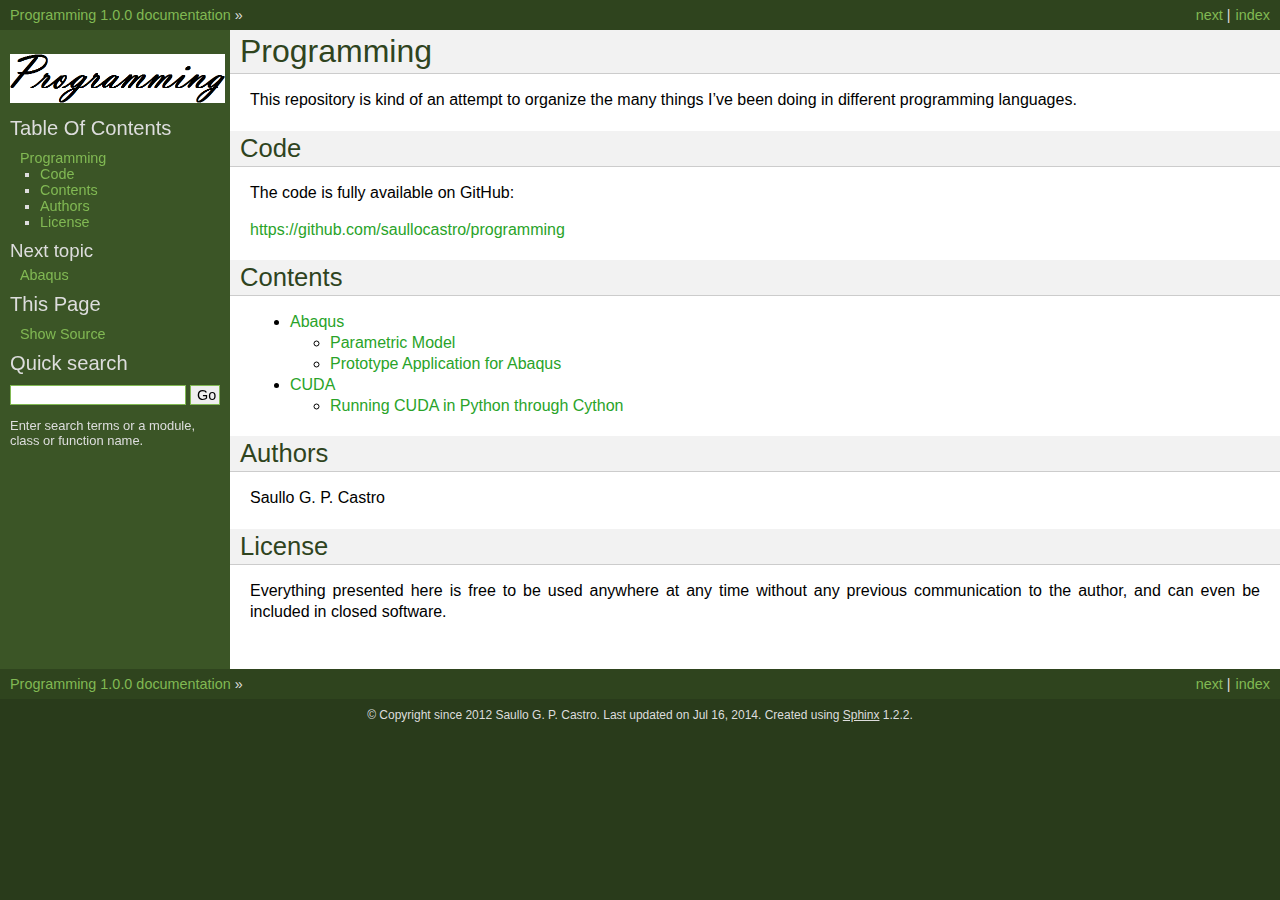
<file: index.html>
<!DOCTYPE html PUBLIC "-//W3C//DTD XHTML 1.0 Transitional//EN"
  "http://www.w3.org/TR/xhtml1/DTD/xhtml1-transitional.dtd">


<html xmlns="http://www.w3.org/1999/xhtml">
  <head>
    <meta http-equiv="Content-Type" content="text/html; charset=utf-8" />
    
    <title>Programming &mdash; Programming 1.0.0 documentation</title>
    
    <link rel="stylesheet" href="_static/default.css" type="text/css" />
    <link rel="stylesheet" href="_static/pygments.css" type="text/css" />
    
    <script type="text/javascript">
      var DOCUMENTATION_OPTIONS = {
        URL_ROOT:    './',
        VERSION:     '1.0.0',
        COLLAPSE_INDEX: false,
        FILE_SUFFIX: '.html',
        HAS_SOURCE:  true
      };
    </script>
    <script type="text/javascript" src="_static/jquery.js"></script>
    <script type="text/javascript" src="_static/underscore.js"></script>
    <script type="text/javascript" src="_static/doctools.js"></script>
    <link rel="shortcut icon" href="_static/logo.png"/>
    <link rel="top" title="Programming 1.0.0 documentation" href="#" />
    <link rel="next" title="Abaqus" href="abaqus/doc.html" /> 
  </head>
  <body>
    <div class="related">
      <h3>Navigation</h3>
      <ul>
        <li class="right" style="margin-right: 10px">
          <a href="genindex.html" title="General Index"
             accesskey="I">index</a></li>
        <li class="right" >
          <a href="abaqus/doc.html" title="Abaqus"
             accesskey="N">next</a> |</li>
        <li><a href="#">Programming 1.0.0 documentation</a> &raquo;</li> 
      </ul>
    </div>  

    <div class="document">
      <div class="documentwrapper">
        <div class="bodywrapper">
          <div class="body">
            
  <div class="section" id="programming">
<h1>Programming<a class="headerlink" href="#programming" title="Permalink to this headline">¶</a></h1>
<p>This repository is kind of an attempt to organize the many things I&#8217;ve been
doing in different programming languages.</p>
<div class="section" id="code">
<h2>Code<a class="headerlink" href="#code" title="Permalink to this headline">¶</a></h2>
<p>The code is fully available on GitHub:</p>
<p><a class="reference external" href="https://github.com/saullocastro/programming">https://github.com/saullocastro/programming</a></p>
</div>
<div class="section" id="contents">
<h2>Contents<a class="headerlink" href="#contents" title="Permalink to this headline">¶</a></h2>
<div class="toctree-wrapper compound">
<ul>
<li class="toctree-l1"><a class="reference internal" href="abaqus/doc.html">Abaqus</a><ul>
<li class="toctree-l2"><a class="reference internal" href="abaqus/parametric_model/doc.html">Parametric Model</a></li>
<li class="toctree-l2"><a class="reference internal" href="abaqus/prototypeApp/doc.html">Prototype Application for Abaqus</a></li>
</ul>
</li>
<li class="toctree-l1"><a class="reference internal" href="cuda/doc.html">CUDA</a><ul>
<li class="toctree-l2"><a class="reference internal" href="cuda/cython/doc.html">Running CUDA in Python through Cython</a></li>
</ul>
</li>
</ul>
</div>
</div>
<div class="section" id="authors">
<h2>Authors<a class="headerlink" href="#authors" title="Permalink to this headline">¶</a></h2>
<p>Saullo G. P. Castro</p>
</div>
<div class="section" id="license">
<h2>License<a class="headerlink" href="#license" title="Permalink to this headline">¶</a></h2>
<p>Everything presented here is free to be used anywhere at any time
without any previous communication to the author, and can even be included in
closed software.</p>
</div>
</div>


          </div>
        </div>
      </div>
      <div class="sphinxsidebar">
        <div class="sphinxsidebarwrapper">
            <p class="logo"><a href="#">
              <img class="logo" src="_static/logo.png" alt="Logo"/>
            </a></p>
  <h3><a href="#">Table Of Contents</a></h3>
  <ul>
<li><a class="reference internal" href="#">Programming</a><ul>
<li><a class="reference internal" href="#code">Code</a></li>
<li><a class="reference internal" href="#contents">Contents</a></li>
<li><a class="reference internal" href="#authors">Authors</a></li>
<li><a class="reference internal" href="#license">License</a></li>
</ul>
</li>
</ul>

  <h4>Next topic</h4>
  <p class="topless"><a href="abaqus/doc.html"
                        title="next chapter">Abaqus</a></p>
  <h3>This Page</h3>
  <ul class="this-page-menu">
    <li><a href="_sources/index.txt"
           rel="nofollow">Show Source</a></li>
  </ul>
<div id="searchbox" style="display: none">
  <h3>Quick search</h3>
    <form class="search" action="search.html" method="get">
      <input type="text" name="q" />
      <input type="submit" value="Go" />
      <input type="hidden" name="check_keywords" value="yes" />
      <input type="hidden" name="area" value="default" />
    </form>
    <p class="searchtip" style="font-size: 90%">
    Enter search terms or a module, class or function name.
    </p>
</div>
<script type="text/javascript">$('#searchbox').show(0);</script>
        </div>
      </div>
      <div class="clearer"></div>
    </div>
    <div class="related">
      <h3>Navigation</h3>
      <ul>
        <li class="right" style="margin-right: 10px">
          <a href="genindex.html" title="General Index"
             >index</a></li>
        <li class="right" >
          <a href="abaqus/doc.html" title="Abaqus"
             >next</a> |</li>
        <li><a href="#">Programming 1.0.0 documentation</a> &raquo;</li> 
      </ul>
    </div>
    <div class="footer">
        &copy; Copyright since 2012 Saullo G. P. Castro.
      Last updated on Jul 16, 2014.
      Created using <a href="http://sphinx-doc.org/">Sphinx</a> 1.2.2.
    </div>
  </body>
</html>
</file>
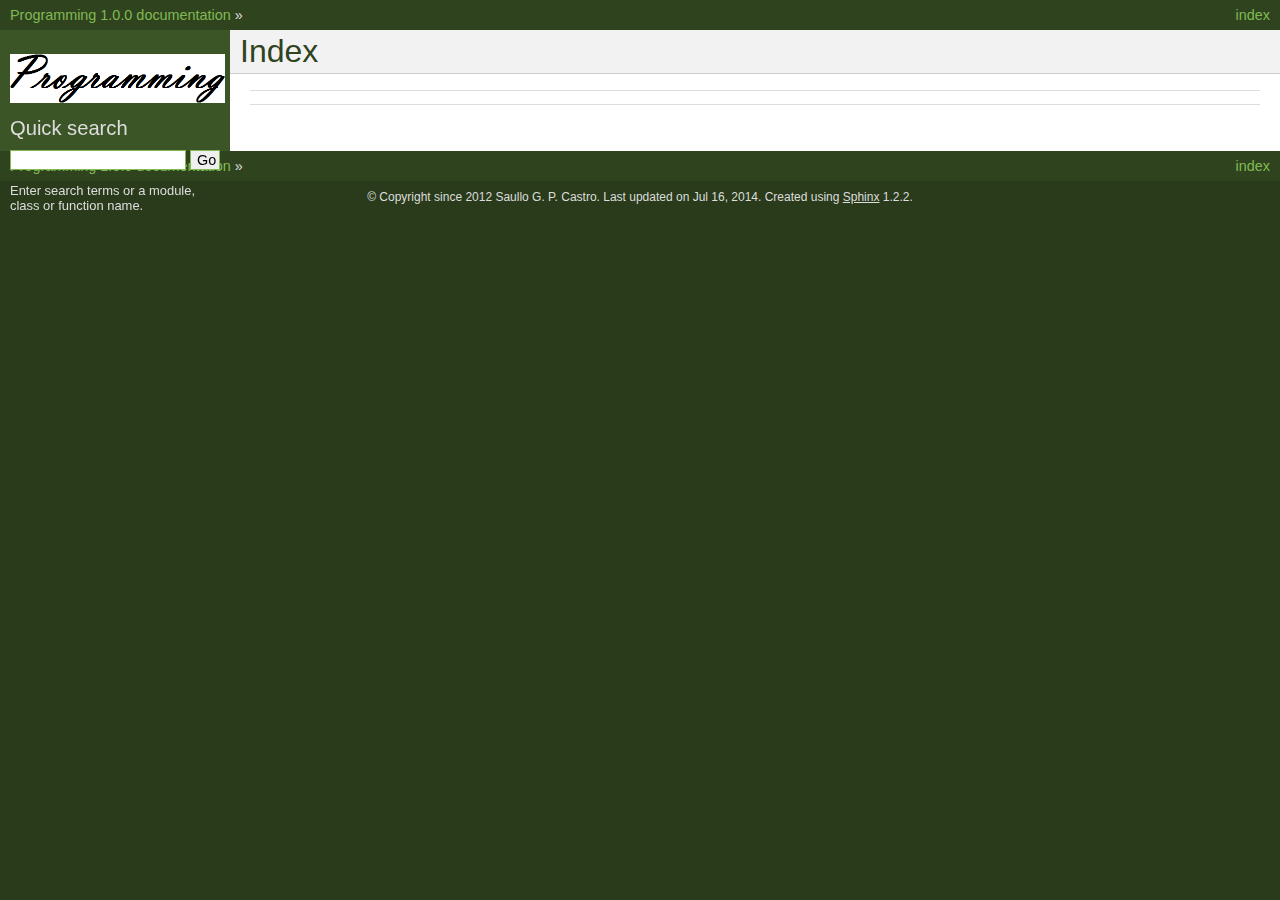
<file: genindex.html>
<!DOCTYPE html PUBLIC "-//W3C//DTD XHTML 1.0 Transitional//EN"
  "http://www.w3.org/TR/xhtml1/DTD/xhtml1-transitional.dtd">


<html xmlns="http://www.w3.org/1999/xhtml">
  <head>
    <meta http-equiv="Content-Type" content="text/html; charset=utf-8" />
    
    <title>Index &mdash; Programming 1.0.0 documentation</title>
    
    <link rel="stylesheet" href="_static/default.css" type="text/css" />
    <link rel="stylesheet" href="_static/pygments.css" type="text/css" />
    
    <script type="text/javascript">
      var DOCUMENTATION_OPTIONS = {
        URL_ROOT:    './',
        VERSION:     '1.0.0',
        COLLAPSE_INDEX: false,
        FILE_SUFFIX: '.html',
        HAS_SOURCE:  true
      };
    </script>
    <script type="text/javascript" src="_static/jquery.js"></script>
    <script type="text/javascript" src="_static/underscore.js"></script>
    <script type="text/javascript" src="_static/doctools.js"></script>
    <link rel="shortcut icon" href="_static/logo.png"/>
    <link rel="top" title="Programming 1.0.0 documentation" href="index.html" /> 
  </head>
  <body>
    <div class="related">
      <h3>Navigation</h3>
      <ul>
        <li class="right" style="margin-right: 10px">
          <a href="#" title="General Index"
             accesskey="I">index</a></li>
        <li><a href="index.html">Programming 1.0.0 documentation</a> &raquo;</li> 
      </ul>
    </div>  

    <div class="document">
      <div class="documentwrapper">
        <div class="bodywrapper">
          <div class="body">
            

<h1 id="index">Index</h1>

<div class="genindex-jumpbox">
 
</div>


          </div>
        </div>
      </div>
      <div class="sphinxsidebar">
        <div class="sphinxsidebarwrapper">
            <p class="logo"><a href="index.html">
              <img class="logo" src="_static/logo.png" alt="Logo"/>
            </a></p>

   

<div id="searchbox" style="display: none">
  <h3>Quick search</h3>
    <form class="search" action="search.html" method="get">
      <input type="text" name="q" />
      <input type="submit" value="Go" />
      <input type="hidden" name="check_keywords" value="yes" />
      <input type="hidden" name="area" value="default" />
    </form>
    <p class="searchtip" style="font-size: 90%">
    Enter search terms or a module, class or function name.
    </p>
</div>
<script type="text/javascript">$('#searchbox').show(0);</script>
        </div>
      </div>
      <div class="clearer"></div>
    </div>
    <div class="related">
      <h3>Navigation</h3>
      <ul>
        <li class="right" style="margin-right: 10px">
          <a href="#" title="General Index"
             >index</a></li>
        <li><a href="index.html">Programming 1.0.0 documentation</a> &raquo;</li> 
      </ul>
    </div>
    <div class="footer">
        &copy; Copyright since 2012 Saullo G. P. Castro.
      Last updated on Jul 16, 2014.
      Created using <a href="http://sphinx-doc.org/">Sphinx</a> 1.2.2.
    </div>
  </body>
</html>
</file>
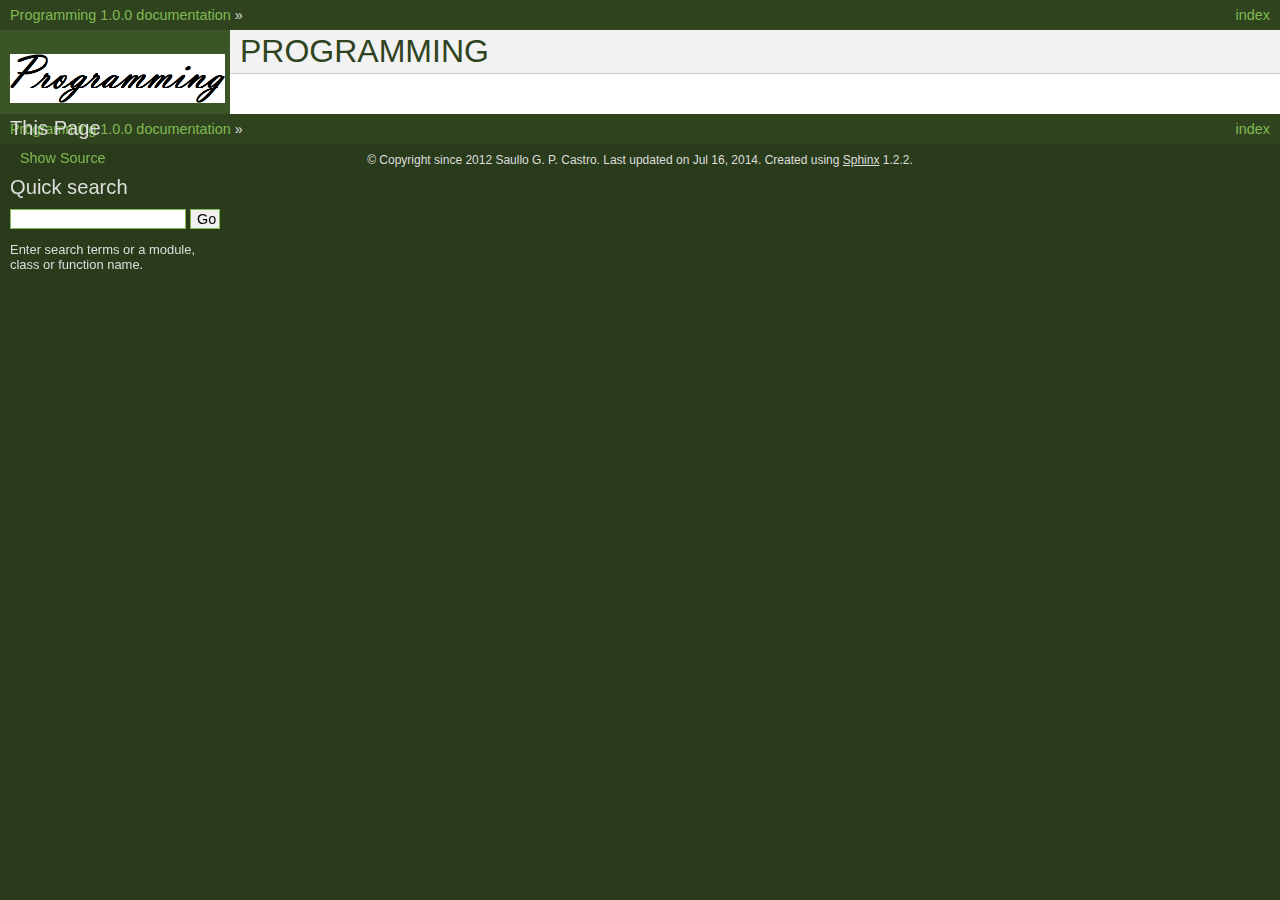
<file: README.html>
<!DOCTYPE html PUBLIC "-//W3C//DTD XHTML 1.0 Transitional//EN"
  "http://www.w3.org/TR/xhtml1/DTD/xhtml1-transitional.dtd">


<html xmlns="http://www.w3.org/1999/xhtml">
  <head>
    <meta http-equiv="Content-Type" content="text/html; charset=utf-8" />
    
    <title>PROGRAMMING &mdash; Programming 1.0.0 documentation</title>
    
    <link rel="stylesheet" href="_static/default.css" type="text/css" />
    <link rel="stylesheet" href="_static/pygments.css" type="text/css" />
    
    <script type="text/javascript">
      var DOCUMENTATION_OPTIONS = {
        URL_ROOT:    './',
        VERSION:     '1.0.0',
        COLLAPSE_INDEX: false,
        FILE_SUFFIX: '.html',
        HAS_SOURCE:  true
      };
    </script>
    <script type="text/javascript" src="_static/jquery.js"></script>
    <script type="text/javascript" src="_static/underscore.js"></script>
    <script type="text/javascript" src="_static/doctools.js"></script>
    <link rel="shortcut icon" href="_static/logo.png"/>
    <link rel="top" title="Programming 1.0.0 documentation" href="index.html" /> 
  </head>
  <body>
    <div class="related">
      <h3>Navigation</h3>
      <ul>
        <li class="right" style="margin-right: 10px">
          <a href="genindex.html" title="General Index"
             accesskey="I">index</a></li>
        <li><a href="index.html">Programming 1.0.0 documentation</a> &raquo;</li> 
      </ul>
    </div>  

    <div class="document">
      <div class="documentwrapper">
        <div class="bodywrapper">
          <div class="body">
            
  <div class="section" id="programming">
<h1>PROGRAMMING<a class="headerlink" href="#programming" title="Permalink to this headline">¶</a></h1>
</div>


          </div>
        </div>
      </div>
      <div class="sphinxsidebar">
        <div class="sphinxsidebarwrapper">
            <p class="logo"><a href="index.html">
              <img class="logo" src="_static/logo.png" alt="Logo"/>
            </a></p>
  <h3>This Page</h3>
  <ul class="this-page-menu">
    <li><a href="_sources/README.txt"
           rel="nofollow">Show Source</a></li>
  </ul>
<div id="searchbox" style="display: none">
  <h3>Quick search</h3>
    <form class="search" action="search.html" method="get">
      <input type="text" name="q" />
      <input type="submit" value="Go" />
      <input type="hidden" name="check_keywords" value="yes" />
      <input type="hidden" name="area" value="default" />
    </form>
    <p class="searchtip" style="font-size: 90%">
    Enter search terms or a module, class or function name.
    </p>
</div>
<script type="text/javascript">$('#searchbox').show(0);</script>
        </div>
      </div>
      <div class="clearer"></div>
    </div>
    <div class="related">
      <h3>Navigation</h3>
      <ul>
        <li class="right" style="margin-right: 10px">
          <a href="genindex.html" title="General Index"
             >index</a></li>
        <li><a href="index.html">Programming 1.0.0 documentation</a> &raquo;</li> 
      </ul>
    </div>
    <div class="footer">
        &copy; Copyright since 2012 Saullo G. P. Castro.
      Last updated on Jul 16, 2014.
      Created using <a href="http://sphinx-doc.org/">Sphinx</a> 1.2.2.
    </div>
  </body>
</html>
</file>
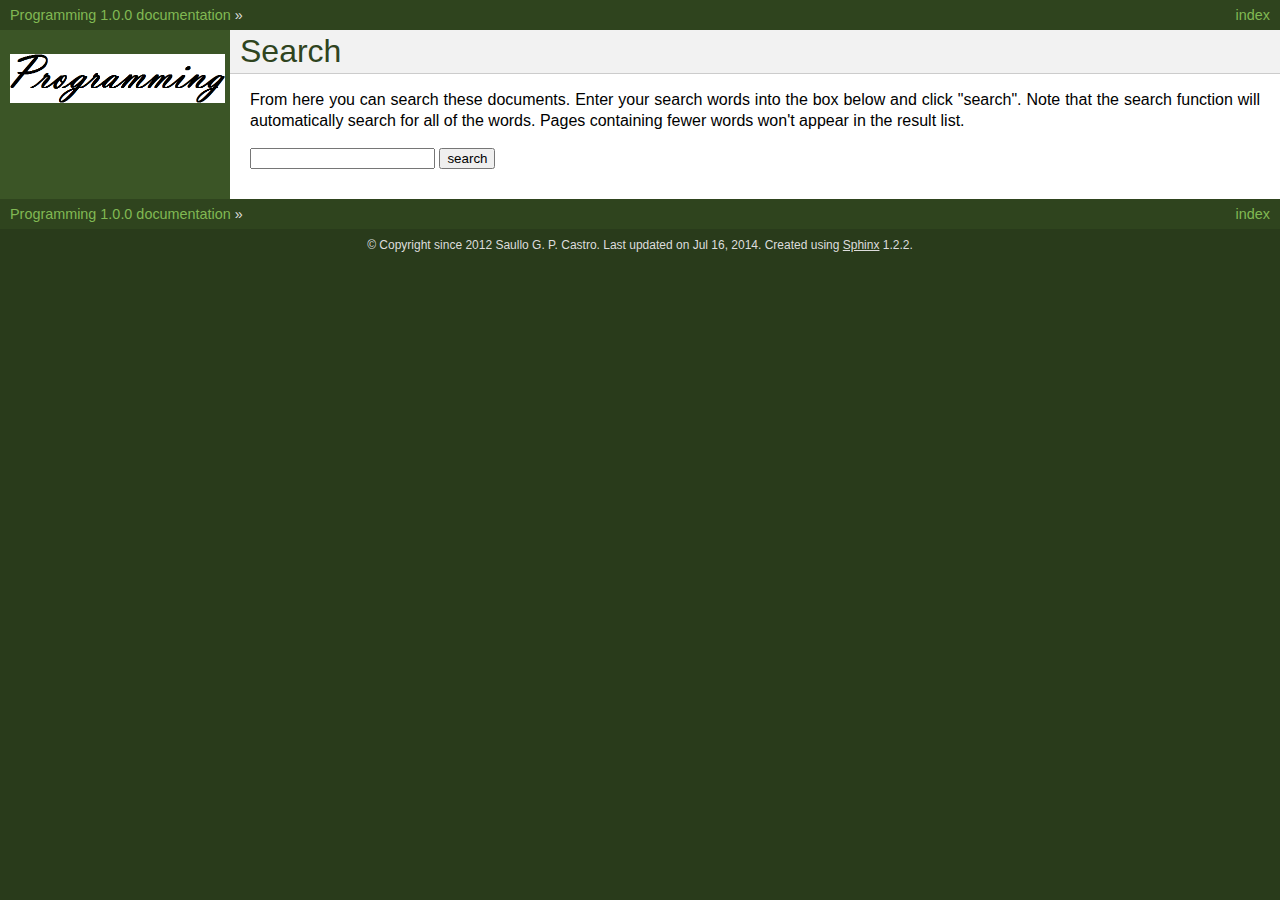
<file: search.html>
<!DOCTYPE html PUBLIC "-//W3C//DTD XHTML 1.0 Transitional//EN"
  "http://www.w3.org/TR/xhtml1/DTD/xhtml1-transitional.dtd">


<html xmlns="http://www.w3.org/1999/xhtml">
  <head>
    <meta http-equiv="Content-Type" content="text/html; charset=utf-8" />
    
    <title>Search &mdash; Programming 1.0.0 documentation</title>
    
    <link rel="stylesheet" href="_static/default.css" type="text/css" />
    <link rel="stylesheet" href="_static/pygments.css" type="text/css" />
    
    <script type="text/javascript">
      var DOCUMENTATION_OPTIONS = {
        URL_ROOT:    './',
        VERSION:     '1.0.0',
        COLLAPSE_INDEX: false,
        FILE_SUFFIX: '.html',
        HAS_SOURCE:  true
      };
    </script>
    <script type="text/javascript" src="_static/jquery.js"></script>
    <script type="text/javascript" src="_static/underscore.js"></script>
    <script type="text/javascript" src="_static/doctools.js"></script>
    <script type="text/javascript" src="_static/searchtools.js"></script>
    <link rel="shortcut icon" href="_static/logo.png"/>
    <link rel="top" title="Programming 1.0.0 documentation" href="index.html" />
  <script type="text/javascript">
    jQuery(function() { Search.loadIndex("searchindex.js"); });
  </script>
  
  <script type="text/javascript" id="searchindexloader"></script>
   

  </head>
  <body>
    <div class="related">
      <h3>Navigation</h3>
      <ul>
        <li class="right" style="margin-right: 10px">
          <a href="genindex.html" title="General Index"
             accesskey="I">index</a></li>
        <li><a href="index.html">Programming 1.0.0 documentation</a> &raquo;</li> 
      </ul>
    </div>  

    <div class="document">
      <div class="documentwrapper">
        <div class="bodywrapper">
          <div class="body">
            
  <h1 id="search-documentation">Search</h1>
  <div id="fallback" class="admonition warning">
  <script type="text/javascript">$('#fallback').hide();</script>
  <p>
    Please activate JavaScript to enable the search
    functionality.
  </p>
  </div>
  <p>
    From here you can search these documents. Enter your search
    words into the box below and click "search". Note that the search
    function will automatically search for all of the words. Pages
    containing fewer words won't appear in the result list.
  </p>
  <form action="" method="get">
    <input type="text" name="q" value="" />
    <input type="submit" value="search" />
    <span id="search-progress" style="padding-left: 10px"></span>
  </form>
  
  <div id="search-results">
  
  </div>

          </div>
        </div>
      </div>
      <div class="sphinxsidebar">
        <div class="sphinxsidebarwrapper">
            <p class="logo"><a href="index.html">
              <img class="logo" src="_static/logo.png" alt="Logo"/>
            </a></p>
        </div>
      </div>
      <div class="clearer"></div>
    </div>
    <div class="related">
      <h3>Navigation</h3>
      <ul>
        <li class="right" style="margin-right: 10px">
          <a href="genindex.html" title="General Index"
             >index</a></li>
        <li><a href="index.html">Programming 1.0.0 documentation</a> &raquo;</li> 
      </ul>
    </div>
    <div class="footer">
        &copy; Copyright since 2012 Saullo G. P. Castro.
      Last updated on Jul 16, 2014.
      Created using <a href="http://sphinx-doc.org/">Sphinx</a> 1.2.2.
    </div>
  </body>
</html>
</file>
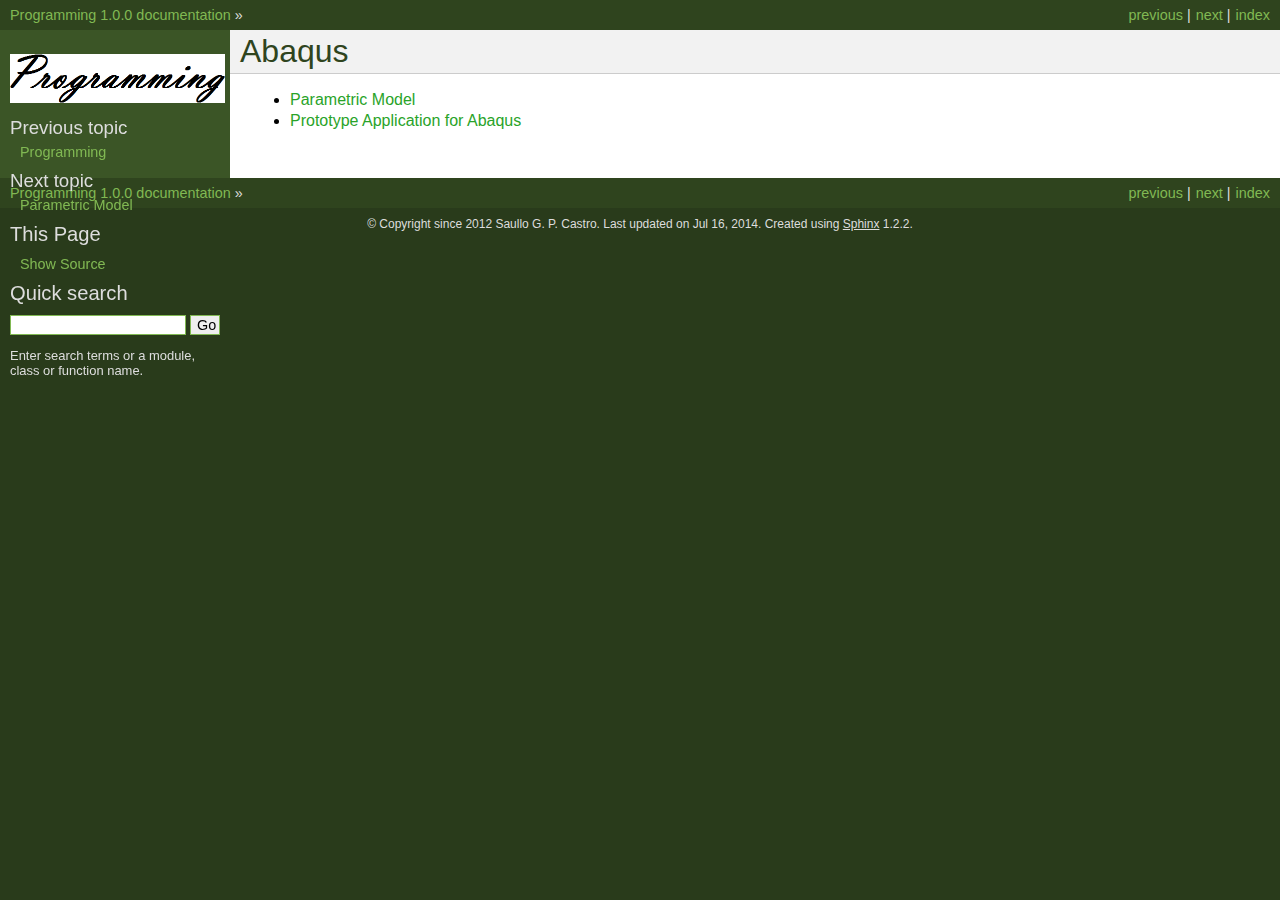
<file: abaqus/doc.html>
<!DOCTYPE html PUBLIC "-//W3C//DTD XHTML 1.0 Transitional//EN"
  "http://www.w3.org/TR/xhtml1/DTD/xhtml1-transitional.dtd">


<html xmlns="http://www.w3.org/1999/xhtml">
  <head>
    <meta http-equiv="Content-Type" content="text/html; charset=utf-8" />
    
    <title>Abaqus &mdash; Programming 1.0.0 documentation</title>
    
    <link rel="stylesheet" href="../_static/default.css" type="text/css" />
    <link rel="stylesheet" href="../_static/pygments.css" type="text/css" />
    
    <script type="text/javascript">
      var DOCUMENTATION_OPTIONS = {
        URL_ROOT:    '../',
        VERSION:     '1.0.0',
        COLLAPSE_INDEX: false,
        FILE_SUFFIX: '.html',
        HAS_SOURCE:  true
      };
    </script>
    <script type="text/javascript" src="../_static/jquery.js"></script>
    <script type="text/javascript" src="../_static/underscore.js"></script>
    <script type="text/javascript" src="../_static/doctools.js"></script>
    <link rel="shortcut icon" href="../_static/logo.png"/>
    <link rel="top" title="Programming 1.0.0 documentation" href="../index.html" />
    <link rel="next" title="Parametric Model" href="parametric_model/doc.html" />
    <link rel="prev" title="Programming" href="../index.html" /> 
  </head>
  <body>
    <div class="related">
      <h3>Navigation</h3>
      <ul>
        <li class="right" style="margin-right: 10px">
          <a href="../genindex.html" title="General Index"
             accesskey="I">index</a></li>
        <li class="right" >
          <a href="parametric_model/doc.html" title="Parametric Model"
             accesskey="N">next</a> |</li>
        <li class="right" >
          <a href="../index.html" title="Programming"
             accesskey="P">previous</a> |</li>
        <li><a href="../index.html">Programming 1.0.0 documentation</a> &raquo;</li> 
      </ul>
    </div>  

    <div class="document">
      <div class="documentwrapper">
        <div class="bodywrapper">
          <div class="body">
            
  <div class="section" id="abaqus">
<h1>Abaqus<a class="headerlink" href="#abaqus" title="Permalink to this headline">¶</a></h1>
<div class="toctree-wrapper compound">
<ul>
<li class="toctree-l1"><a class="reference internal" href="parametric_model/doc.html">Parametric Model</a></li>
<li class="toctree-l1"><a class="reference internal" href="prototypeApp/doc.html">Prototype Application for Abaqus</a></li>
</ul>
</div>
</div>


          </div>
        </div>
      </div>
      <div class="sphinxsidebar">
        <div class="sphinxsidebarwrapper">
            <p class="logo"><a href="../index.html">
              <img class="logo" src="../_static/logo.png" alt="Logo"/>
            </a></p>
  <h4>Previous topic</h4>
  <p class="topless"><a href="../index.html"
                        title="previous chapter">Programming</a></p>
  <h4>Next topic</h4>
  <p class="topless"><a href="parametric_model/doc.html"
                        title="next chapter">Parametric Model</a></p>
  <h3>This Page</h3>
  <ul class="this-page-menu">
    <li><a href="../_sources/abaqus/doc.txt"
           rel="nofollow">Show Source</a></li>
  </ul>
<div id="searchbox" style="display: none">
  <h3>Quick search</h3>
    <form class="search" action="../search.html" method="get">
      <input type="text" name="q" />
      <input type="submit" value="Go" />
      <input type="hidden" name="check_keywords" value="yes" />
      <input type="hidden" name="area" value="default" />
    </form>
    <p class="searchtip" style="font-size: 90%">
    Enter search terms or a module, class or function name.
    </p>
</div>
<script type="text/javascript">$('#searchbox').show(0);</script>
        </div>
      </div>
      <div class="clearer"></div>
    </div>
    <div class="related">
      <h3>Navigation</h3>
      <ul>
        <li class="right" style="margin-right: 10px">
          <a href="../genindex.html" title="General Index"
             >index</a></li>
        <li class="right" >
          <a href="parametric_model/doc.html" title="Parametric Model"
             >next</a> |</li>
        <li class="right" >
          <a href="../index.html" title="Programming"
             >previous</a> |</li>
        <li><a href="../index.html">Programming 1.0.0 documentation</a> &raquo;</li> 
      </ul>
    </div>
    <div class="footer">
        &copy; Copyright since 2012 Saullo G. P. Castro.
      Last updated on Jul 16, 2014.
      Created using <a href="http://sphinx-doc.org/">Sphinx</a> 1.2.2.
    </div>
  </body>
</html>
</file>
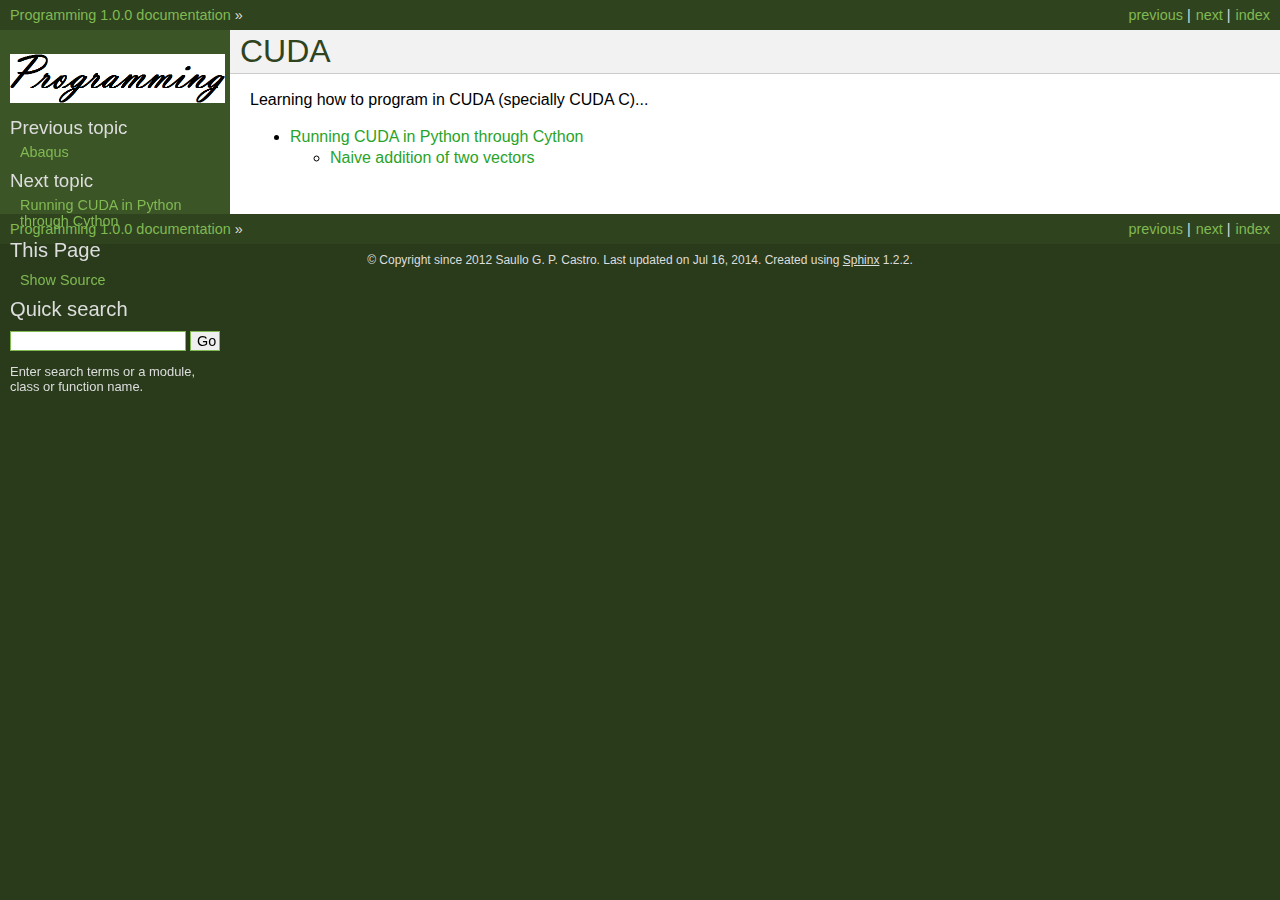
<file: cuda/doc.html>
<!DOCTYPE html PUBLIC "-//W3C//DTD XHTML 1.0 Transitional//EN"
  "http://www.w3.org/TR/xhtml1/DTD/xhtml1-transitional.dtd">


<html xmlns="http://www.w3.org/1999/xhtml">
  <head>
    <meta http-equiv="Content-Type" content="text/html; charset=utf-8" />
    
    <title>CUDA &mdash; Programming 1.0.0 documentation</title>
    
    <link rel="stylesheet" href="../_static/default.css" type="text/css" />
    <link rel="stylesheet" href="../_static/pygments.css" type="text/css" />
    
    <script type="text/javascript">
      var DOCUMENTATION_OPTIONS = {
        URL_ROOT:    '../',
        VERSION:     '1.0.0',
        COLLAPSE_INDEX: false,
        FILE_SUFFIX: '.html',
        HAS_SOURCE:  true
      };
    </script>
    <script type="text/javascript" src="../_static/jquery.js"></script>
    <script type="text/javascript" src="../_static/underscore.js"></script>
    <script type="text/javascript" src="../_static/doctools.js"></script>
    <link rel="shortcut icon" href="../_static/logo.png"/>
    <link rel="top" title="Programming 1.0.0 documentation" href="../index.html" />
    <link rel="next" title="Running CUDA in Python through Cython" href="cython/doc.html" />
    <link rel="prev" title="Abaqus" href="../abaqus/doc.html" /> 
  </head>
  <body>
    <div class="related">
      <h3>Navigation</h3>
      <ul>
        <li class="right" style="margin-right: 10px">
          <a href="../genindex.html" title="General Index"
             accesskey="I">index</a></li>
        <li class="right" >
          <a href="cython/doc.html" title="Running CUDA in Python through Cython"
             accesskey="N">next</a> |</li>
        <li class="right" >
          <a href="../abaqus/doc.html" title="Abaqus"
             accesskey="P">previous</a> |</li>
        <li><a href="../index.html">Programming 1.0.0 documentation</a> &raquo;</li> 
      </ul>
    </div>  

    <div class="document">
      <div class="documentwrapper">
        <div class="bodywrapper">
          <div class="body">
            
  <div class="section" id="cuda">
<h1>CUDA<a class="headerlink" href="#cuda" title="Permalink to this headline">¶</a></h1>
<p>Learning how to program in CUDA (specially CUDA C)...</p>
<div class="toctree-wrapper compound">
<ul>
<li class="toctree-l1"><a class="reference internal" href="cython/doc.html">Running CUDA in Python through Cython</a><ul>
<li class="toctree-l2"><a class="reference internal" href="cython/naive_add/doc.html">Naive addition of two vectors</a></li>
</ul>
</li>
</ul>
</div>
</div>


          </div>
        </div>
      </div>
      <div class="sphinxsidebar">
        <div class="sphinxsidebarwrapper">
            <p class="logo"><a href="../index.html">
              <img class="logo" src="../_static/logo.png" alt="Logo"/>
            </a></p>
  <h4>Previous topic</h4>
  <p class="topless"><a href="../abaqus/doc.html"
                        title="previous chapter">Abaqus</a></p>
  <h4>Next topic</h4>
  <p class="topless"><a href="cython/doc.html"
                        title="next chapter">Running CUDA in Python through Cython</a></p>
  <h3>This Page</h3>
  <ul class="this-page-menu">
    <li><a href="../_sources/cuda/doc.txt"
           rel="nofollow">Show Source</a></li>
  </ul>
<div id="searchbox" style="display: none">
  <h3>Quick search</h3>
    <form class="search" action="../search.html" method="get">
      <input type="text" name="q" />
      <input type="submit" value="Go" />
      <input type="hidden" name="check_keywords" value="yes" />
      <input type="hidden" name="area" value="default" />
    </form>
    <p class="searchtip" style="font-size: 90%">
    Enter search terms or a module, class or function name.
    </p>
</div>
<script type="text/javascript">$('#searchbox').show(0);</script>
        </div>
      </div>
      <div class="clearer"></div>
    </div>
    <div class="related">
      <h3>Navigation</h3>
      <ul>
        <li class="right" style="margin-right: 10px">
          <a href="../genindex.html" title="General Index"
             >index</a></li>
        <li class="right" >
          <a href="cython/doc.html" title="Running CUDA in Python through Cython"
             >next</a> |</li>
        <li class="right" >
          <a href="../abaqus/doc.html" title="Abaqus"
             >previous</a> |</li>
        <li><a href="../index.html">Programming 1.0.0 documentation</a> &raquo;</li> 
      </ul>
    </div>
    <div class="footer">
        &copy; Copyright since 2012 Saullo G. P. Castro.
      Last updated on Jul 16, 2014.
      Created using <a href="http://sphinx-doc.org/">Sphinx</a> 1.2.2.
    </div>
  </body>
</html>
</file>
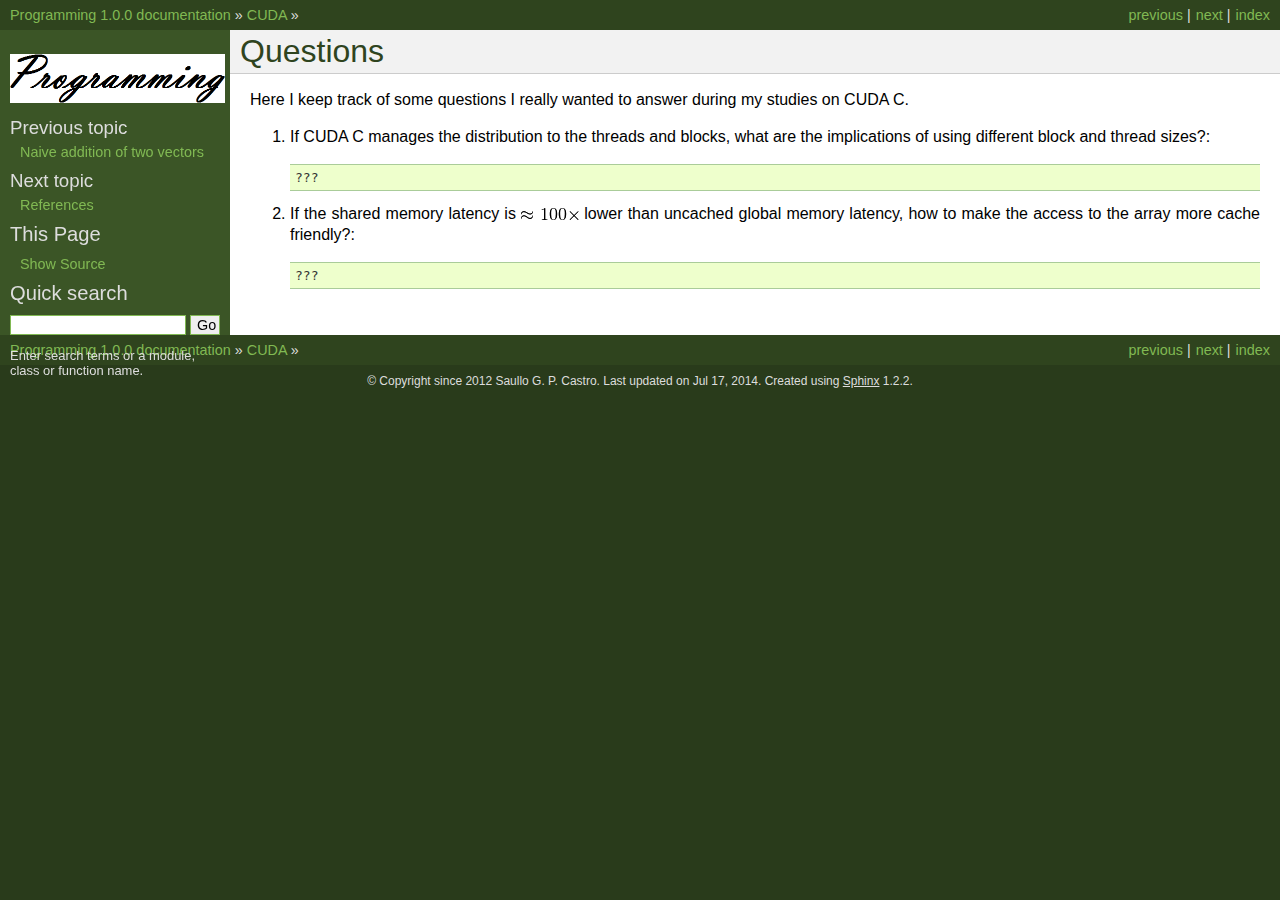
<file: cuda/questions.html>
<!DOCTYPE html PUBLIC "-//W3C//DTD XHTML 1.0 Transitional//EN"
  "http://www.w3.org/TR/xhtml1/DTD/xhtml1-transitional.dtd">


<html xmlns="http://www.w3.org/1999/xhtml">
  <head>
    <meta http-equiv="Content-Type" content="text/html; charset=utf-8" />
    
    <title>Questions &mdash; Programming 1.0.0 documentation</title>
    
    <link rel="stylesheet" href="../_static/default.css" type="text/css" />
    <link rel="stylesheet" href="../_static/pygments.css" type="text/css" />
    
    <script type="text/javascript">
      var DOCUMENTATION_OPTIONS = {
        URL_ROOT:    '../',
        VERSION:     '1.0.0',
        COLLAPSE_INDEX: false,
        FILE_SUFFIX: '.html',
        HAS_SOURCE:  true
      };
    </script>
    <script type="text/javascript" src="../_static/jquery.js"></script>
    <script type="text/javascript" src="../_static/underscore.js"></script>
    <script type="text/javascript" src="../_static/doctools.js"></script>
    <link rel="shortcut icon" href="../_static/logo_small.png"/>
    <link rel="top" title="Programming 1.0.0 documentation" href="../index.html" />
    <link rel="up" title="CUDA" href="doc.html" />
    <link rel="next" title="References" href="ref.html" />
    <link rel="prev" title="Naive addition of two vectors" href="cython/naive_add/doc.html" /> 
  </head>
  <body>
    <div class="related">
      <h3>Navigation</h3>
      <ul>
        <li class="right" style="margin-right: 10px">
          <a href="../genindex.html" title="General Index"
             accesskey="I">index</a></li>
        <li class="right" >
          <a href="ref.html" title="References"
             accesskey="N">next</a> |</li>
        <li class="right" >
          <a href="cython/naive_add/doc.html" title="Naive addition of two vectors"
             accesskey="P">previous</a> |</li>
        <li><a href="../index.html">Programming 1.0.0 documentation</a> &raquo;</li>
          <li><a href="doc.html" accesskey="U">CUDA</a> &raquo;</li> 
      </ul>
    </div>  

    <div class="document">
      <div class="documentwrapper">
        <div class="bodywrapper">
          <div class="body">
            
  <div class="section" id="questions">
<h1>Questions<a class="headerlink" href="#questions" title="Permalink to this headline">¶</a></h1>
<p>Here I keep track of some questions I really wanted to answer during my
studies on CUDA C.</p>
<ol class="arabic">
<li><p class="first">If CUDA C manages the distribution to the threads and blocks, what are the
implications of using different block and thread sizes?:</p>
<div class="highlight-python"><div class="highlight"><pre>???
</pre></div>
</div>
</li>
<li><p class="first">If the shared memory latency is <img class="math" src="../_images/math/90da1e4eab41c929d5494e822ce42c6d9bca69af.png" alt="\approx 100 \times"/> lower than uncached
global memory latency, how to make the access to the array more cache
friendly?:</p>
<div class="highlight-python"><div class="highlight"><pre>???
</pre></div>
</div>
</li>
</ol>
</div>


          </div>
        </div>
      </div>
      <div class="sphinxsidebar">
        <div class="sphinxsidebarwrapper">
            <p class="logo"><a href="../index.html">
              <img class="logo" src="../_static/logo.png" alt="Logo"/>
            </a></p>
  <h4>Previous topic</h4>
  <p class="topless"><a href="cython/naive_add/doc.html"
                        title="previous chapter">Naive addition of two vectors</a></p>
  <h4>Next topic</h4>
  <p class="topless"><a href="ref.html"
                        title="next chapter">References</a></p>
  <h3>This Page</h3>
  <ul class="this-page-menu">
    <li><a href="../_sources/cuda/questions.txt"
           rel="nofollow">Show Source</a></li>
  </ul>
<div id="searchbox" style="display: none">
  <h3>Quick search</h3>
    <form class="search" action="../search.html" method="get">
      <input type="text" name="q" />
      <input type="submit" value="Go" />
      <input type="hidden" name="check_keywords" value="yes" />
      <input type="hidden" name="area" value="default" />
    </form>
    <p class="searchtip" style="font-size: 90%">
    Enter search terms or a module, class or function name.
    </p>
</div>
<script type="text/javascript">$('#searchbox').show(0);</script>
        </div>
      </div>
      <div class="clearer"></div>
    </div>
    <div class="related">
      <h3>Navigation</h3>
      <ul>
        <li class="right" style="margin-right: 10px">
          <a href="../genindex.html" title="General Index"
             >index</a></li>
        <li class="right" >
          <a href="ref.html" title="References"
             >next</a> |</li>
        <li class="right" >
          <a href="cython/naive_add/doc.html" title="Naive addition of two vectors"
             >previous</a> |</li>
        <li><a href="../index.html">Programming 1.0.0 documentation</a> &raquo;</li>
          <li><a href="doc.html" >CUDA</a> &raquo;</li> 
      </ul>
    </div>
    <div class="footer">
        &copy; Copyright since 2012 Saullo G. P. Castro.
      Last updated on Jul 17, 2014.
      Created using <a href="http://sphinx-doc.org/">Sphinx</a> 1.2.2.
    </div>
  </body>
</html>
</file>
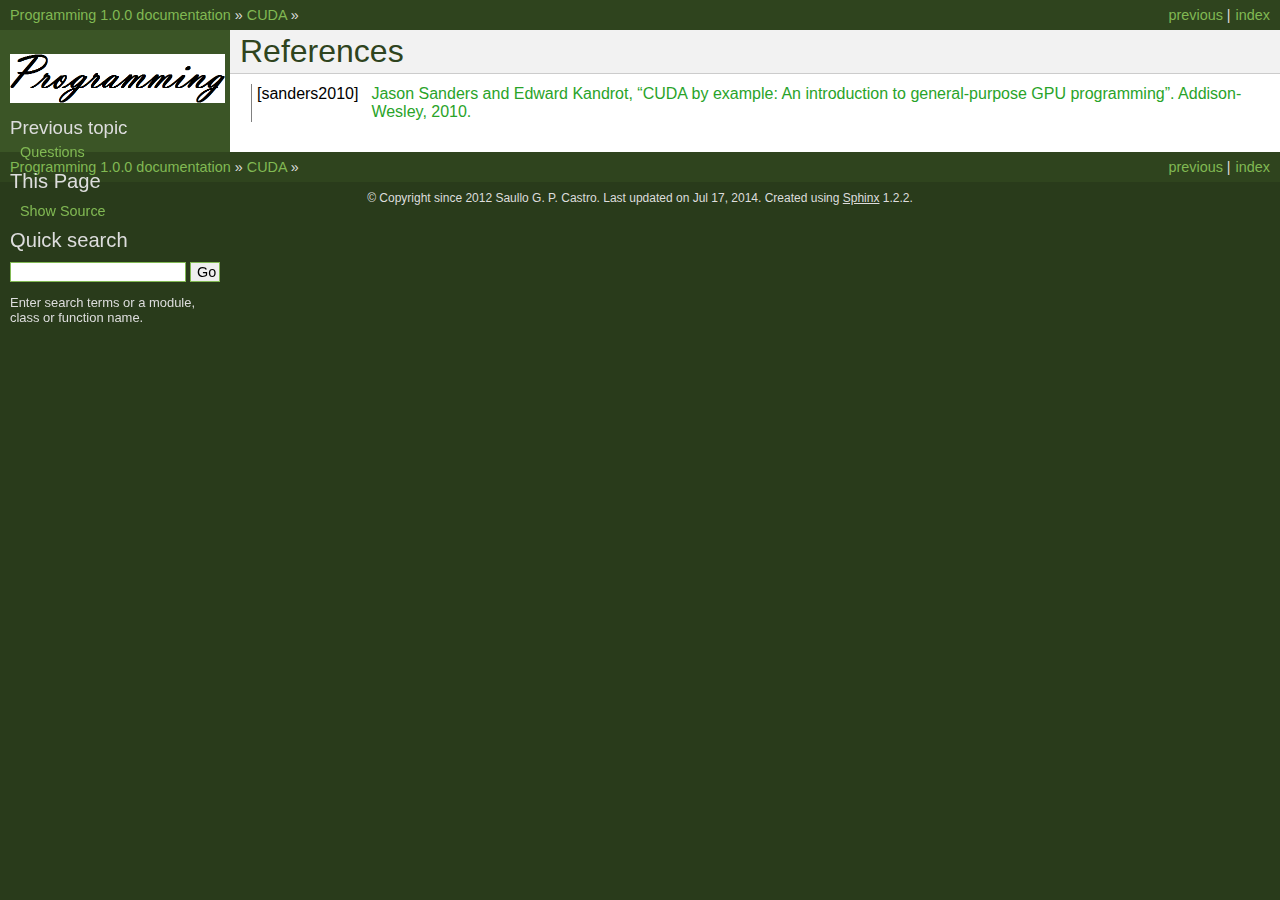
<file: cuda/ref.html>
<!DOCTYPE html PUBLIC "-//W3C//DTD XHTML 1.0 Transitional//EN"
  "http://www.w3.org/TR/xhtml1/DTD/xhtml1-transitional.dtd">


<html xmlns="http://www.w3.org/1999/xhtml">
  <head>
    <meta http-equiv="Content-Type" content="text/html; charset=utf-8" />
    
    <title>References &mdash; Programming 1.0.0 documentation</title>
    
    <link rel="stylesheet" href="../_static/default.css" type="text/css" />
    <link rel="stylesheet" href="../_static/pygments.css" type="text/css" />
    
    <script type="text/javascript">
      var DOCUMENTATION_OPTIONS = {
        URL_ROOT:    '../',
        VERSION:     '1.0.0',
        COLLAPSE_INDEX: false,
        FILE_SUFFIX: '.html',
        HAS_SOURCE:  true
      };
    </script>
    <script type="text/javascript" src="../_static/jquery.js"></script>
    <script type="text/javascript" src="../_static/underscore.js"></script>
    <script type="text/javascript" src="../_static/doctools.js"></script>
    <link rel="shortcut icon" href="../_static/logo_small.png"/>
    <link rel="top" title="Programming 1.0.0 documentation" href="../index.html" />
    <link rel="up" title="CUDA" href="doc.html" />
    <link rel="prev" title="Questions" href="questions.html" /> 
  </head>
  <body>
    <div class="related">
      <h3>Navigation</h3>
      <ul>
        <li class="right" style="margin-right: 10px">
          <a href="../genindex.html" title="General Index"
             accesskey="I">index</a></li>
        <li class="right" >
          <a href="questions.html" title="Questions"
             accesskey="P">previous</a> |</li>
        <li><a href="../index.html">Programming 1.0.0 documentation</a> &raquo;</li>
          <li><a href="doc.html" accesskey="U">CUDA</a> &raquo;</li> 
      </ul>
    </div>  

    <div class="document">
      <div class="documentwrapper">
        <div class="bodywrapper">
          <div class="body">
            
  <div class="section" id="references">
<h1>References<a class="headerlink" href="#references" title="Permalink to this headline">¶</a></h1>
<table class="docutils citation" frame="void" id="sanders2010" rules="none">
<colgroup><col class="label" /><col /></colgroup>
<tbody valign="top">
<tr><td class="label">[sanders2010]</td><td><a class="reference external" href="https://developer.nvidia.com/content/cuda-example-introduction-general-purpose-gpu-programming-0">Jason Sanders and Edward Kandrot, &#8220;CUDA by example: An introduction to general-purpose GPU programming&#8221;. Addison-Wesley, 2010.</a></td></tr>
</tbody>
</table>
</div>


          </div>
        </div>
      </div>
      <div class="sphinxsidebar">
        <div class="sphinxsidebarwrapper">
            <p class="logo"><a href="../index.html">
              <img class="logo" src="../_static/logo.png" alt="Logo"/>
            </a></p>
  <h4>Previous topic</h4>
  <p class="topless"><a href="questions.html"
                        title="previous chapter">Questions</a></p>
  <h3>This Page</h3>
  <ul class="this-page-menu">
    <li><a href="../_sources/cuda/ref.txt"
           rel="nofollow">Show Source</a></li>
  </ul>
<div id="searchbox" style="display: none">
  <h3>Quick search</h3>
    <form class="search" action="../search.html" method="get">
      <input type="text" name="q" />
      <input type="submit" value="Go" />
      <input type="hidden" name="check_keywords" value="yes" />
      <input type="hidden" name="area" value="default" />
    </form>
    <p class="searchtip" style="font-size: 90%">
    Enter search terms or a module, class or function name.
    </p>
</div>
<script type="text/javascript">$('#searchbox').show(0);</script>
        </div>
      </div>
      <div class="clearer"></div>
    </div>
    <div class="related">
      <h3>Navigation</h3>
      <ul>
        <li class="right" style="margin-right: 10px">
          <a href="../genindex.html" title="General Index"
             >index</a></li>
        <li class="right" >
          <a href="questions.html" title="Questions"
             >previous</a> |</li>
        <li><a href="../index.html">Programming 1.0.0 documentation</a> &raquo;</li>
          <li><a href="doc.html" >CUDA</a> &raquo;</li> 
      </ul>
    </div>
    <div class="footer">
        &copy; Copyright since 2012 Saullo G. P. Castro.
      Last updated on Jul 17, 2014.
      Created using <a href="http://sphinx-doc.org/">Sphinx</a> 1.2.2.
    </div>
  </body>
</html>
</file>
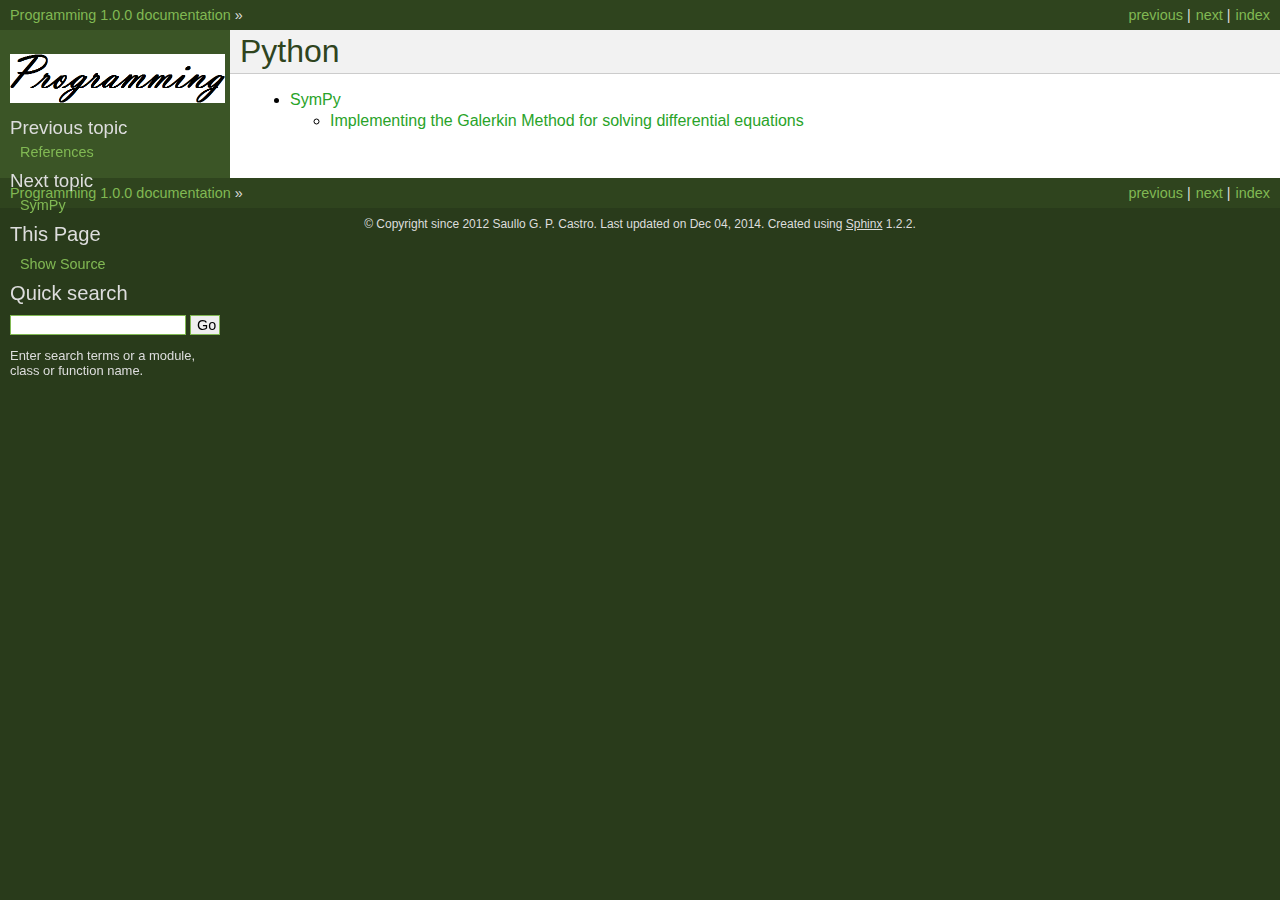
<file: python/doc.html>
<!DOCTYPE html PUBLIC "-//W3C//DTD XHTML 1.0 Transitional//EN"
  "http://www.w3.org/TR/xhtml1/DTD/xhtml1-transitional.dtd">


<html xmlns="http://www.w3.org/1999/xhtml">
  <head>
    <meta http-equiv="Content-Type" content="text/html; charset=utf-8" />
    
    <title>Python &mdash; Programming 1.0.0 documentation</title>
    
    <link rel="stylesheet" href="../_static/default.css" type="text/css" />
    <link rel="stylesheet" href="../_static/pygments.css" type="text/css" />
    
    <script type="text/javascript">
      var DOCUMENTATION_OPTIONS = {
        URL_ROOT:    '../',
        VERSION:     '1.0.0',
        COLLAPSE_INDEX: false,
        FILE_SUFFIX: '.html',
        HAS_SOURCE:  true
      };
    </script>
    <script type="text/javascript" src="../_static/jquery.js"></script>
    <script type="text/javascript" src="../_static/underscore.js"></script>
    <script type="text/javascript" src="../_static/doctools.js"></script>
    <link rel="shortcut icon" href="../_static/logo_small.png"/>
    <link rel="top" title="Programming 1.0.0 documentation" href="../index.html" />
    <link rel="next" title="SymPy" href="sympy/doc.html" />
    <link rel="prev" title="References" href="../cuda/ref.html" /> 
  </head>
  <body>
    <div class="related">
      <h3>Navigation</h3>
      <ul>
        <li class="right" style="margin-right: 10px">
          <a href="../genindex.html" title="General Index"
             accesskey="I">index</a></li>
        <li class="right" >
          <a href="sympy/doc.html" title="SymPy"
             accesskey="N">next</a> |</li>
        <li class="right" >
          <a href="../cuda/ref.html" title="References"
             accesskey="P">previous</a> |</li>
        <li><a href="../index.html">Programming 1.0.0 documentation</a> &raquo;</li> 
      </ul>
    </div>  

    <div class="document">
      <div class="documentwrapper">
        <div class="bodywrapper">
          <div class="body">
            
  <div class="section" id="python">
<h1>Python<a class="headerlink" href="#python" title="Permalink to this headline">¶</a></h1>
<div class="toctree-wrapper compound">
<ul>
<li class="toctree-l1"><a class="reference internal" href="sympy/doc.html">SymPy</a><ul>
<li class="toctree-l2"><a class="reference internal" href="sympy/doc.html#implementing-the-galerkin-method-for-solving-differential-equations">Implementing the Galerkin Method for solving differential equations</a></li>
</ul>
</li>
</ul>
</div>
</div>


          </div>
        </div>
      </div>
      <div class="sphinxsidebar">
        <div class="sphinxsidebarwrapper">
            <p class="logo"><a href="../index.html">
              <img class="logo" src="../_static/logo.png" alt="Logo"/>
            </a></p>
  <h4>Previous topic</h4>
  <p class="topless"><a href="../cuda/ref.html"
                        title="previous chapter">References</a></p>
  <h4>Next topic</h4>
  <p class="topless"><a href="sympy/doc.html"
                        title="next chapter">SymPy</a></p>
  <h3>This Page</h3>
  <ul class="this-page-menu">
    <li><a href="../_sources/python/doc.txt"
           rel="nofollow">Show Source</a></li>
  </ul>
<div id="searchbox" style="display: none">
  <h3>Quick search</h3>
    <form class="search" action="../search.html" method="get">
      <input type="text" name="q" />
      <input type="submit" value="Go" />
      <input type="hidden" name="check_keywords" value="yes" />
      <input type="hidden" name="area" value="default" />
    </form>
    <p class="searchtip" style="font-size: 90%">
    Enter search terms or a module, class or function name.
    </p>
</div>
<script type="text/javascript">$('#searchbox').show(0);</script>
        </div>
      </div>
      <div class="clearer"></div>
    </div>
    <div class="related">
      <h3>Navigation</h3>
      <ul>
        <li class="right" style="margin-right: 10px">
          <a href="../genindex.html" title="General Index"
             >index</a></li>
        <li class="right" >
          <a href="sympy/doc.html" title="SymPy"
             >next</a> |</li>
        <li class="right" >
          <a href="../cuda/ref.html" title="References"
             >previous</a> |</li>
        <li><a href="../index.html">Programming 1.0.0 documentation</a> &raquo;</li> 
      </ul>
    </div>
    <div class="footer">
        &copy; Copyright since 2012 Saullo G. P. Castro.
      Last updated on Dec 04, 2014.
      Created using <a href="http://sphinx-doc.org/">Sphinx</a> 1.2.2.
    </div>
  </body>
</html>
</file>
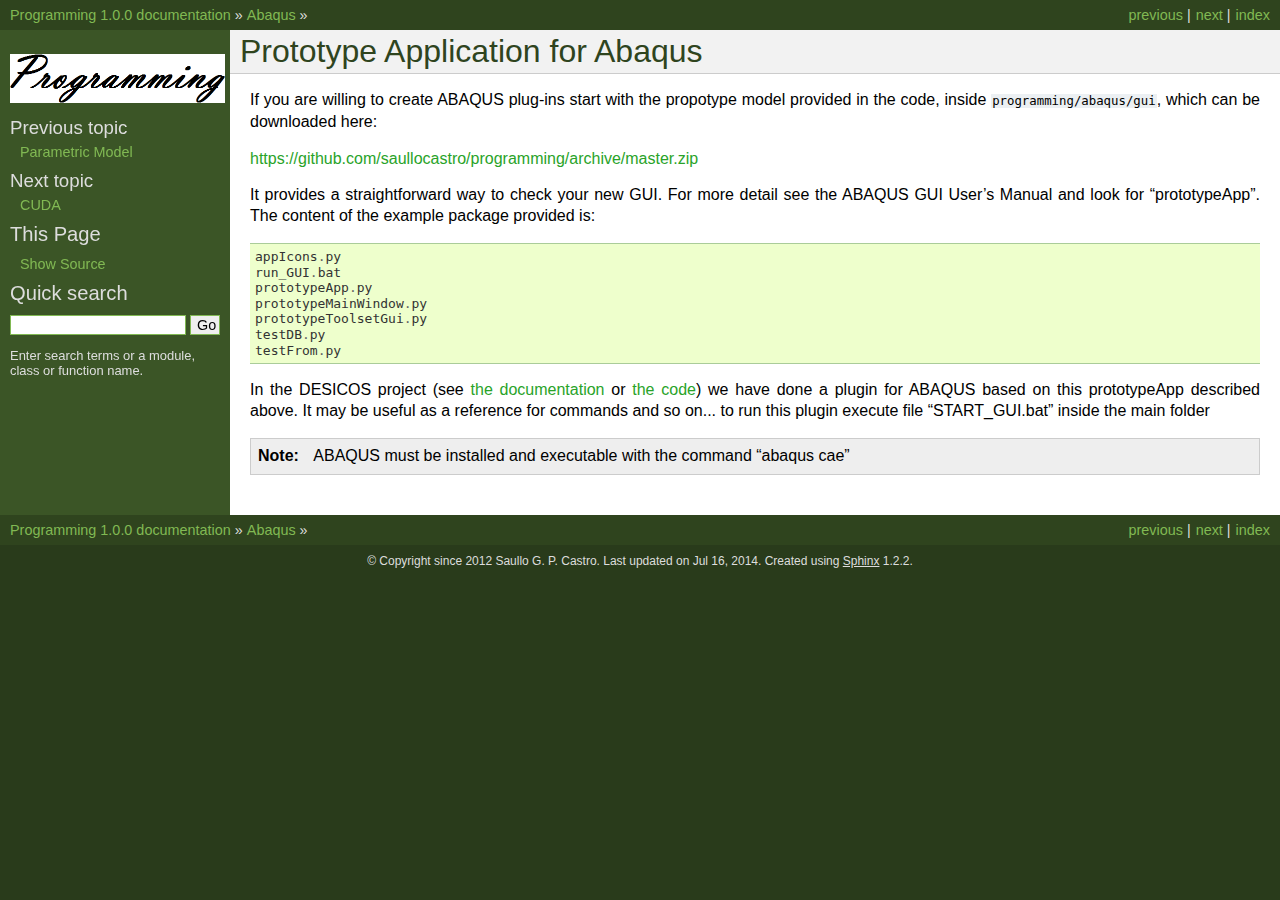
<file: abaqus/gui/doc.html>
<!DOCTYPE html PUBLIC "-//W3C//DTD XHTML 1.0 Transitional//EN"
  "http://www.w3.org/TR/xhtml1/DTD/xhtml1-transitional.dtd">


<html xmlns="http://www.w3.org/1999/xhtml">
  <head>
    <meta http-equiv="Content-Type" content="text/html; charset=utf-8" />
    
    <title>Prototype Application for Abaqus &mdash; Programming 1.0.0 documentation</title>
    
    <link rel="stylesheet" href="../../_static/default.css" type="text/css" />
    <link rel="stylesheet" href="../../_static/pygments.css" type="text/css" />
    
    <script type="text/javascript">
      var DOCUMENTATION_OPTIONS = {
        URL_ROOT:    '../../',
        VERSION:     '1.0.0',
        COLLAPSE_INDEX: false,
        FILE_SUFFIX: '.html',
        HAS_SOURCE:  true
      };
    </script>
    <script type="text/javascript" src="../../_static/jquery.js"></script>
    <script type="text/javascript" src="../../_static/underscore.js"></script>
    <script type="text/javascript" src="../../_static/doctools.js"></script>
    <link rel="shortcut icon" href="../../_static/logo.png"/>
    <link rel="top" title="Programming 1.0.0 documentation" href="../../index.html" />
    <link rel="up" title="Abaqus" href="../doc.html" />
    <link rel="next" title="CUDA" href="../../cuda/doc.html" />
    <link rel="prev" title="Parametric Model" href="../parametric_model/doc.html" /> 
  </head>
  <body>
    <div class="related">
      <h3>Navigation</h3>
      <ul>
        <li class="right" style="margin-right: 10px">
          <a href="../../genindex.html" title="General Index"
             accesskey="I">index</a></li>
        <li class="right" >
          <a href="../../cuda/doc.html" title="CUDA"
             accesskey="N">next</a> |</li>
        <li class="right" >
          <a href="../parametric_model/doc.html" title="Parametric Model"
             accesskey="P">previous</a> |</li>
        <li><a href="../../index.html">Programming 1.0.0 documentation</a> &raquo;</li>
          <li><a href="../doc.html" accesskey="U">Abaqus</a> &raquo;</li> 
      </ul>
    </div>  

    <div class="document">
      <div class="documentwrapper">
        <div class="bodywrapper">
          <div class="body">
            
  <div class="section" id="prototype-application-for-abaqus">
<h1>Prototype Application for Abaqus<a class="headerlink" href="#prototype-application-for-abaqus" title="Permalink to this headline">¶</a></h1>
<p>If you are willing to create ABAQUS plug-ins start with the propotype model
provided in the code, inside <tt class="docutils literal"><span class="pre">programming/abaqus/gui</span></tt>, which can be
downloaded here:</p>
<p><a class="reference external" href="https://github.com/saullocastro/programming/archive/master.zip">https://github.com/saullocastro/programming/archive/master.zip</a></p>
<p>It provides a straightforward way to check your new GUI. For more detail see
the ABAQUS GUI User&#8217;s Manual and look for &#8220;prototypeApp&#8221;.  The content of the
example package provided is:</p>
<div class="highlight-python"><div class="highlight"><pre><span class="n">appIcons</span><span class="o">.</span><span class="n">py</span>
<span class="n">run_GUI</span><span class="o">.</span><span class="n">bat</span>
<span class="n">prototypeApp</span><span class="o">.</span><span class="n">py</span>
<span class="n">prototypeMainWindow</span><span class="o">.</span><span class="n">py</span>
<span class="n">prototypeToolsetGui</span><span class="o">.</span><span class="n">py</span>
<span class="n">testDB</span><span class="o">.</span><span class="n">py</span>
<span class="n">testFrom</span><span class="o">.</span><span class="n">py</span>
</pre></div>
</div>
<p>In the DESICOS project (see
<a class="reference external" href="http://desicos.github.io/desicos/">the documentation</a> or
<a class="reference external" href="https://github.com/desicos/desicos">the code</a>) we have done a plugin for
ABAQUS based on this prototypeApp described above. It may be useful as a
reference for commands and so on...  to run this plugin execute file
&#8220;START_GUI.bat&#8221; inside the main folder</p>
<div class="admonition note">
<p class="first admonition-title">Note</p>
<p class="last">ABAQUS must be installed and executable with the command &#8220;abaqus cae&#8221;</p>
</div>
</div>


          </div>
        </div>
      </div>
      <div class="sphinxsidebar">
        <div class="sphinxsidebarwrapper">
            <p class="logo"><a href="../../index.html">
              <img class="logo" src="../../_static/logo.png" alt="Logo"/>
            </a></p>
  <h4>Previous topic</h4>
  <p class="topless"><a href="../parametric_model/doc.html"
                        title="previous chapter">Parametric Model</a></p>
  <h4>Next topic</h4>
  <p class="topless"><a href="../../cuda/doc.html"
                        title="next chapter">CUDA</a></p>
  <h3>This Page</h3>
  <ul class="this-page-menu">
    <li><a href="../../_sources/abaqus/gui/doc.txt"
           rel="nofollow">Show Source</a></li>
  </ul>
<div id="searchbox" style="display: none">
  <h3>Quick search</h3>
    <form class="search" action="../../search.html" method="get">
      <input type="text" name="q" />
      <input type="submit" value="Go" />
      <input type="hidden" name="check_keywords" value="yes" />
      <input type="hidden" name="area" value="default" />
    </form>
    <p class="searchtip" style="font-size: 90%">
    Enter search terms or a module, class or function name.
    </p>
</div>
<script type="text/javascript">$('#searchbox').show(0);</script>
        </div>
      </div>
      <div class="clearer"></div>
    </div>
    <div class="related">
      <h3>Navigation</h3>
      <ul>
        <li class="right" style="margin-right: 10px">
          <a href="../../genindex.html" title="General Index"
             >index</a></li>
        <li class="right" >
          <a href="../../cuda/doc.html" title="CUDA"
             >next</a> |</li>
        <li class="right" >
          <a href="../parametric_model/doc.html" title="Parametric Model"
             >previous</a> |</li>
        <li><a href="../../index.html">Programming 1.0.0 documentation</a> &raquo;</li>
          <li><a href="../doc.html" >Abaqus</a> &raquo;</li> 
      </ul>
    </div>
    <div class="footer">
        &copy; Copyright since 2012 Saullo G. P. Castro.
      Last updated on Jul 16, 2014.
      Created using <a href="http://sphinx-doc.org/">Sphinx</a> 1.2.2.
    </div>
  </body>
</html>
</file>
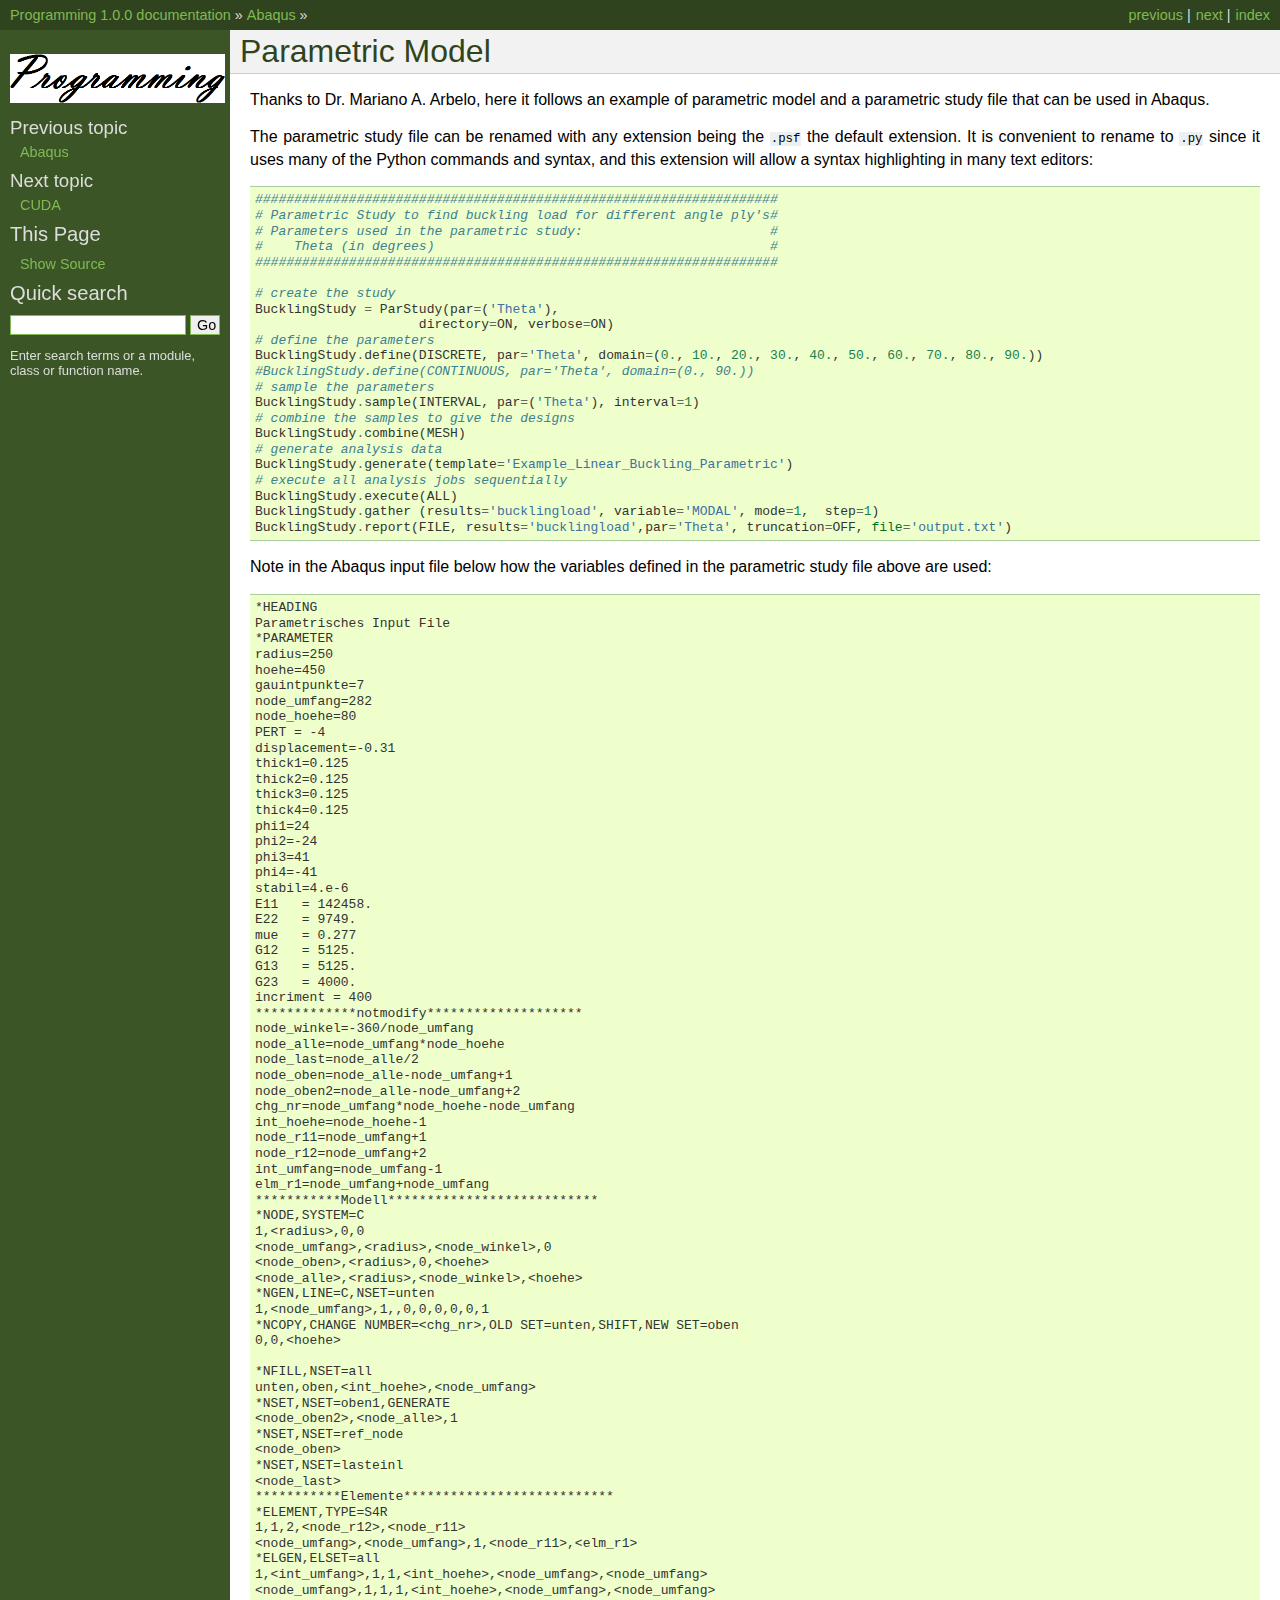
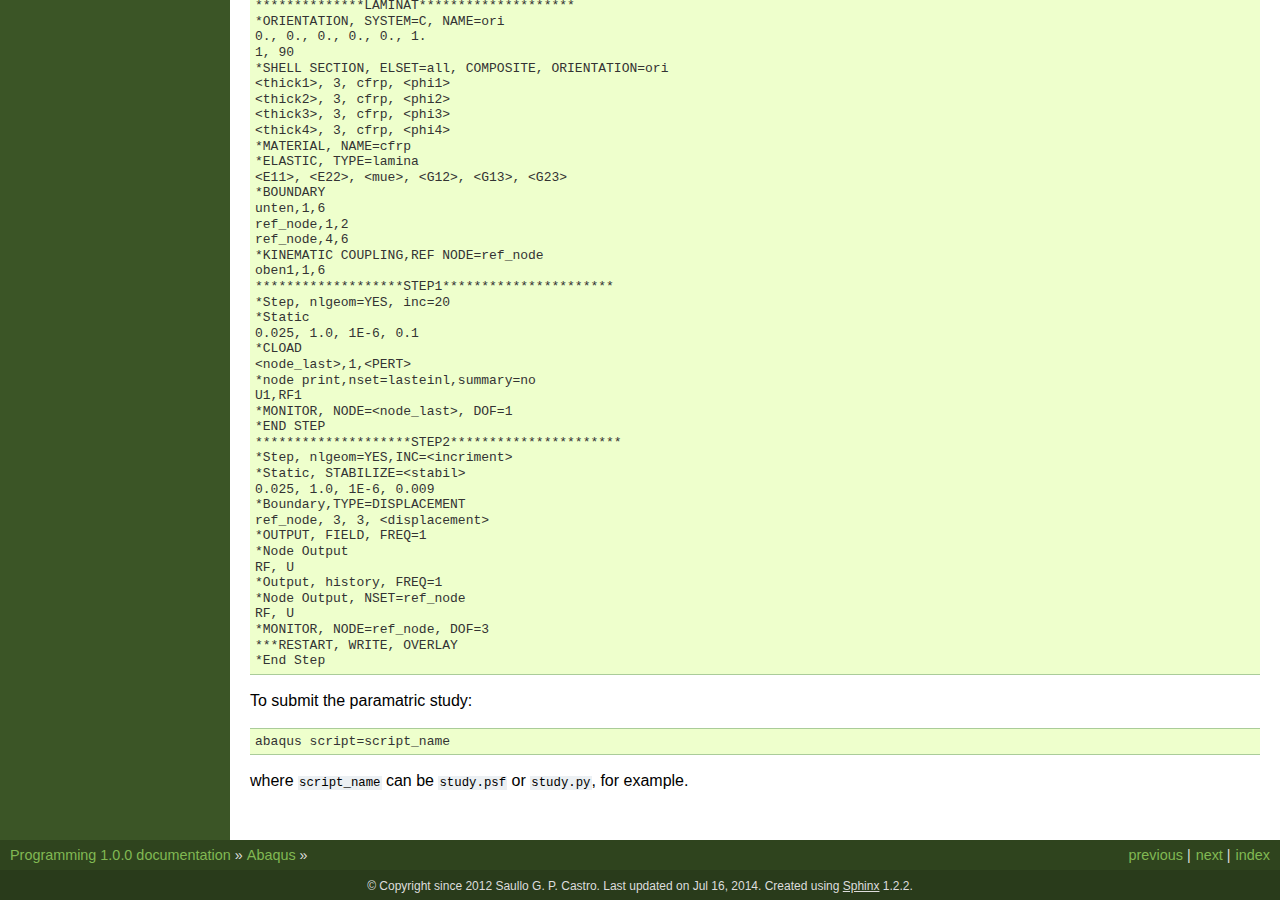
<file: abaqus/parametric_model/doc.html>
<!DOCTYPE html PUBLIC "-//W3C//DTD XHTML 1.0 Transitional//EN"
  "http://www.w3.org/TR/xhtml1/DTD/xhtml1-transitional.dtd">


<html xmlns="http://www.w3.org/1999/xhtml">
  <head>
    <meta http-equiv="Content-Type" content="text/html; charset=utf-8" />
    
    <title>Parametric Model &mdash; Programming 1.0.0 documentation</title>
    
    <link rel="stylesheet" href="../../_static/default.css" type="text/css" />
    <link rel="stylesheet" href="../../_static/pygments.css" type="text/css" />
    
    <script type="text/javascript">
      var DOCUMENTATION_OPTIONS = {
        URL_ROOT:    '../../',
        VERSION:     '1.0.0',
        COLLAPSE_INDEX: false,
        FILE_SUFFIX: '.html',
        HAS_SOURCE:  true
      };
    </script>
    <script type="text/javascript" src="../../_static/jquery.js"></script>
    <script type="text/javascript" src="../../_static/underscore.js"></script>
    <script type="text/javascript" src="../../_static/doctools.js"></script>
    <link rel="shortcut icon" href="../../_static/logo.png"/>
    <link rel="top" title="Programming 1.0.0 documentation" href="../../index.html" />
    <link rel="up" title="Abaqus" href="../doc.html" />
    <link rel="next" title="CUDA" href="../../cuda/doc.html" />
    <link rel="prev" title="Abaqus" href="../doc.html" /> 
  </head>
  <body>
    <div class="related">
      <h3>Navigation</h3>
      <ul>
        <li class="right" style="margin-right: 10px">
          <a href="../../genindex.html" title="General Index"
             accesskey="I">index</a></li>
        <li class="right" >
          <a href="../../cuda/doc.html" title="CUDA"
             accesskey="N">next</a> |</li>
        <li class="right" >
          <a href="../doc.html" title="Abaqus"
             accesskey="P">previous</a> |</li>
        <li><a href="../../index.html">Programming 1.0.0 documentation</a> &raquo;</li>
          <li><a href="../doc.html" accesskey="U">Abaqus</a> &raquo;</li> 
      </ul>
    </div>  

    <div class="document">
      <div class="documentwrapper">
        <div class="bodywrapper">
          <div class="body">
            
  <div class="section" id="parametric-model">
<h1>Parametric Model<a class="headerlink" href="#parametric-model" title="Permalink to this headline">¶</a></h1>
<p>Thanks to Dr. Mariano A. Arbelo, here it follows an example of parametric
model and a parametric study file that can be used in Abaqus.</p>
<p>The parametric study file can be renamed with any extension being the <tt class="docutils literal"><span class="pre">.psf</span></tt>
the default extension. It is convenient to rename to <tt class="docutils literal"><span class="pre">.py</span></tt> since it uses
many of the Python commands and syntax, and this extension will allow a syntax
highlighting in many text editors:</p>
<div class="highlight-python"><div class="highlight"><pre><span class="c">###################################################################</span>
<span class="c"># Parametric Study to find buckling load for different angle ply&#39;s#</span>
<span class="c"># Parameters used in the parametric study:                        #</span>
<span class="c">#    Theta (in degrees)                                           #</span>
<span class="c">###################################################################</span>

<span class="c"># create the study</span>
<span class="n">BucklingStudy</span> <span class="o">=</span> <span class="n">ParStudy</span><span class="p">(</span><span class="n">par</span><span class="o">=</span><span class="p">(</span><span class="s">&#39;Theta&#39;</span><span class="p">),</span>
		     <span class="n">directory</span><span class="o">=</span><span class="n">ON</span><span class="p">,</span> <span class="n">verbose</span><span class="o">=</span><span class="n">ON</span><span class="p">)</span>
<span class="c"># define the parameters</span>
<span class="n">BucklingStudy</span><span class="o">.</span><span class="n">define</span><span class="p">(</span><span class="n">DISCRETE</span><span class="p">,</span> <span class="n">par</span><span class="o">=</span><span class="s">&#39;Theta&#39;</span><span class="p">,</span> <span class="n">domain</span><span class="o">=</span><span class="p">(</span><span class="mf">0.</span><span class="p">,</span> <span class="mf">10.</span><span class="p">,</span> <span class="mf">20.</span><span class="p">,</span> <span class="mf">30.</span><span class="p">,</span> <span class="mf">40.</span><span class="p">,</span> <span class="mf">50.</span><span class="p">,</span> <span class="mf">60.</span><span class="p">,</span> <span class="mf">70.</span><span class="p">,</span> <span class="mf">80.</span><span class="p">,</span> <span class="mf">90.</span><span class="p">))</span>
<span class="c">#BucklingStudy.define(CONTINUOUS, par=&#39;Theta&#39;, domain=(0., 90.))</span>
<span class="c"># sample the parameters</span>
<span class="n">BucklingStudy</span><span class="o">.</span><span class="n">sample</span><span class="p">(</span><span class="n">INTERVAL</span><span class="p">,</span> <span class="n">par</span><span class="o">=</span><span class="p">(</span><span class="s">&#39;Theta&#39;</span><span class="p">),</span> <span class="n">interval</span><span class="o">=</span><span class="mi">1</span><span class="p">)</span>
<span class="c"># combine the samples to give the designs</span>
<span class="n">BucklingStudy</span><span class="o">.</span><span class="n">combine</span><span class="p">(</span><span class="n">MESH</span><span class="p">)</span>
<span class="c"># generate analysis data</span>
<span class="n">BucklingStudy</span><span class="o">.</span><span class="n">generate</span><span class="p">(</span><span class="n">template</span><span class="o">=</span><span class="s">&#39;Example_Linear_Buckling_Parametric&#39;</span><span class="p">)</span>
<span class="c"># execute all analysis jobs sequentially</span>
<span class="n">BucklingStudy</span><span class="o">.</span><span class="n">execute</span><span class="p">(</span><span class="n">ALL</span><span class="p">)</span>
<span class="n">BucklingStudy</span><span class="o">.</span><span class="n">gather</span> <span class="p">(</span><span class="n">results</span><span class="o">=</span><span class="s">&#39;bucklingload&#39;</span><span class="p">,</span> <span class="n">variable</span><span class="o">=</span><span class="s">&#39;MODAL&#39;</span><span class="p">,</span> <span class="n">mode</span><span class="o">=</span><span class="mi">1</span><span class="p">,</span>  <span class="n">step</span><span class="o">=</span><span class="mi">1</span><span class="p">)</span>
<span class="n">BucklingStudy</span><span class="o">.</span><span class="n">report</span><span class="p">(</span><span class="n">FILE</span><span class="p">,</span> <span class="n">results</span><span class="o">=</span><span class="s">&#39;bucklingload&#39;</span><span class="p">,</span><span class="n">par</span><span class="o">=</span><span class="s">&#39;Theta&#39;</span><span class="p">,</span> <span class="n">truncation</span><span class="o">=</span><span class="n">OFF</span><span class="p">,</span> <span class="nb">file</span><span class="o">=</span><span class="s">&#39;output.txt&#39;</span><span class="p">)</span>
</pre></div>
</div>
<p>Note in the Abaqus input file below how the variables defined in the
parametric study file above are used:</p>
<div class="highlight-python"><div class="highlight"><pre>*HEADING
Parametrisches Input File
*PARAMETER
radius=250
hoehe=450
gauintpunkte=7
node_umfang=282
node_hoehe=80
PERT = -4
displacement=-0.31
thick1=0.125
thick2=0.125
thick3=0.125
thick4=0.125
phi1=24
phi2=-24
phi3=41
phi4=-41
stabil=4.e-6
E11   = 142458.
E22   = 9749.
mue   = 0.277
G12   = 5125.
G13   = 5125.
G23   = 4000.
incriment = 400
*************notmodify********************
node_winkel=-360/node_umfang
node_alle=node_umfang*node_hoehe
node_last=node_alle/2
node_oben=node_alle-node_umfang+1
node_oben2=node_alle-node_umfang+2
chg_nr=node_umfang*node_hoehe-node_umfang
int_hoehe=node_hoehe-1
node_r11=node_umfang+1
node_r12=node_umfang+2
int_umfang=node_umfang-1
elm_r1=node_umfang+node_umfang
***********Modell***************************
*NODE,SYSTEM=C
1,&lt;radius&gt;,0,0
&lt;node_umfang&gt;,&lt;radius&gt;,&lt;node_winkel&gt;,0
&lt;node_oben&gt;,&lt;radius&gt;,0,&lt;hoehe&gt;
&lt;node_alle&gt;,&lt;radius&gt;,&lt;node_winkel&gt;,&lt;hoehe&gt;
*NGEN,LINE=C,NSET=unten
1,&lt;node_umfang&gt;,1,,0,0,0,0,0,1
*NCOPY,CHANGE NUMBER=&lt;chg_nr&gt;,OLD SET=unten,SHIFT,NEW SET=oben
0,0,&lt;hoehe&gt;

*NFILL,NSET=all
unten,oben,&lt;int_hoehe&gt;,&lt;node_umfang&gt;
*NSET,NSET=oben1,GENERATE
&lt;node_oben2&gt;,&lt;node_alle&gt;,1
*NSET,NSET=ref_node
&lt;node_oben&gt;
*NSET,NSET=lasteinl
&lt;node_last&gt;
***********Elemente***************************
*ELEMENT,TYPE=S4R
1,1,2,&lt;node_r12&gt;,&lt;node_r11&gt;
&lt;node_umfang&gt;,&lt;node_umfang&gt;,1,&lt;node_r11&gt;,&lt;elm_r1&gt;
*ELGEN,ELSET=all
1,&lt;int_umfang&gt;,1,1,&lt;int_hoehe&gt;,&lt;node_umfang&gt;,&lt;node_umfang&gt;
&lt;node_umfang&gt;,1,1,1,&lt;int_hoehe&gt;,&lt;node_umfang&gt;,&lt;node_umfang&gt;
**************LAMINAT********************
*ORIENTATION, SYSTEM=C, NAME=ori
0., 0., 0., 0., 0., 1.
1, 90
*SHELL SECTION, ELSET=all, COMPOSITE, ORIENTATION=ori
&lt;thick1&gt;, 3, cfrp, &lt;phi1&gt;
&lt;thick2&gt;, 3, cfrp, &lt;phi2&gt;
&lt;thick3&gt;, 3, cfrp, &lt;phi3&gt;
&lt;thick4&gt;, 3, cfrp, &lt;phi4&gt;
*MATERIAL, NAME=cfrp
*ELASTIC, TYPE=lamina
&lt;E11&gt;, &lt;E22&gt;, &lt;mue&gt;, &lt;G12&gt;, &lt;G13&gt;, &lt;G23&gt;
*BOUNDARY
unten,1,6
ref_node,1,2
ref_node,4,6
*KINEMATIC COUPLING,REF NODE=ref_node
oben1,1,6
*******************STEP1**********************
*Step, nlgeom=YES, inc=20
*Static
0.025, 1.0, 1E-6, 0.1
*CLOAD
&lt;node_last&gt;,1,&lt;PERT&gt;
*node print,nset=lasteinl,summary=no
U1,RF1
*MONITOR, NODE=&lt;node_last&gt;, DOF=1
*END STEP
********************STEP2**********************
*Step, nlgeom=YES,INC=&lt;incriment&gt;
*Static, STABILIZE=&lt;stabil&gt;
0.025, 1.0, 1E-6, 0.009
*Boundary,TYPE=DISPLACEMENT
ref_node, 3, 3, &lt;displacement&gt;
*OUTPUT, FIELD, FREQ=1
*Node Output
RF, U
*Output, history, FREQ=1
*Node Output, NSET=ref_node
RF, U
*MONITOR, NODE=ref_node, DOF=3
***RESTART, WRITE, OVERLAY
*End Step
</pre></div>
</div>
<p>To submit the paramatric study:</p>
<div class="highlight-python"><div class="highlight"><pre>abaqus script=script_name
</pre></div>
</div>
<p>where <tt class="docutils literal"><span class="pre">script_name</span></tt> can be <tt class="docutils literal"><span class="pre">study.psf</span></tt> or <tt class="docutils literal"><span class="pre">study.py</span></tt>, for example.</p>
</div>


          </div>
        </div>
      </div>
      <div class="sphinxsidebar">
        <div class="sphinxsidebarwrapper">
            <p class="logo"><a href="../../index.html">
              <img class="logo" src="../../_static/logo.png" alt="Logo"/>
            </a></p>
  <h4>Previous topic</h4>
  <p class="topless"><a href="../doc.html"
                        title="previous chapter">Abaqus</a></p>
  <h4>Next topic</h4>
  <p class="topless"><a href="../../cuda/doc.html"
                        title="next chapter">CUDA</a></p>
  <h3>This Page</h3>
  <ul class="this-page-menu">
    <li><a href="../../_sources/abaqus/parametric_model/doc.txt"
           rel="nofollow">Show Source</a></li>
  </ul>
<div id="searchbox" style="display: none">
  <h3>Quick search</h3>
    <form class="search" action="../../search.html" method="get">
      <input type="text" name="q" />
      <input type="submit" value="Go" />
      <input type="hidden" name="check_keywords" value="yes" />
      <input type="hidden" name="area" value="default" />
    </form>
    <p class="searchtip" style="font-size: 90%">
    Enter search terms or a module, class or function name.
    </p>
</div>
<script type="text/javascript">$('#searchbox').show(0);</script>
        </div>
      </div>
      <div class="clearer"></div>
    </div>
    <div class="related">
      <h3>Navigation</h3>
      <ul>
        <li class="right" style="margin-right: 10px">
          <a href="../../genindex.html" title="General Index"
             >index</a></li>
        <li class="right" >
          <a href="../../cuda/doc.html" title="CUDA"
             >next</a> |</li>
        <li class="right" >
          <a href="../doc.html" title="Abaqus"
             >previous</a> |</li>
        <li><a href="../../index.html">Programming 1.0.0 documentation</a> &raquo;</li>
          <li><a href="../doc.html" >Abaqus</a> &raquo;</li> 
      </ul>
    </div>
    <div class="footer">
        &copy; Copyright since 2012 Saullo G. P. Castro.
      Last updated on Jul 16, 2014.
      Created using <a href="http://sphinx-doc.org/">Sphinx</a> 1.2.2.
    </div>
  </body>
</html>
</file>
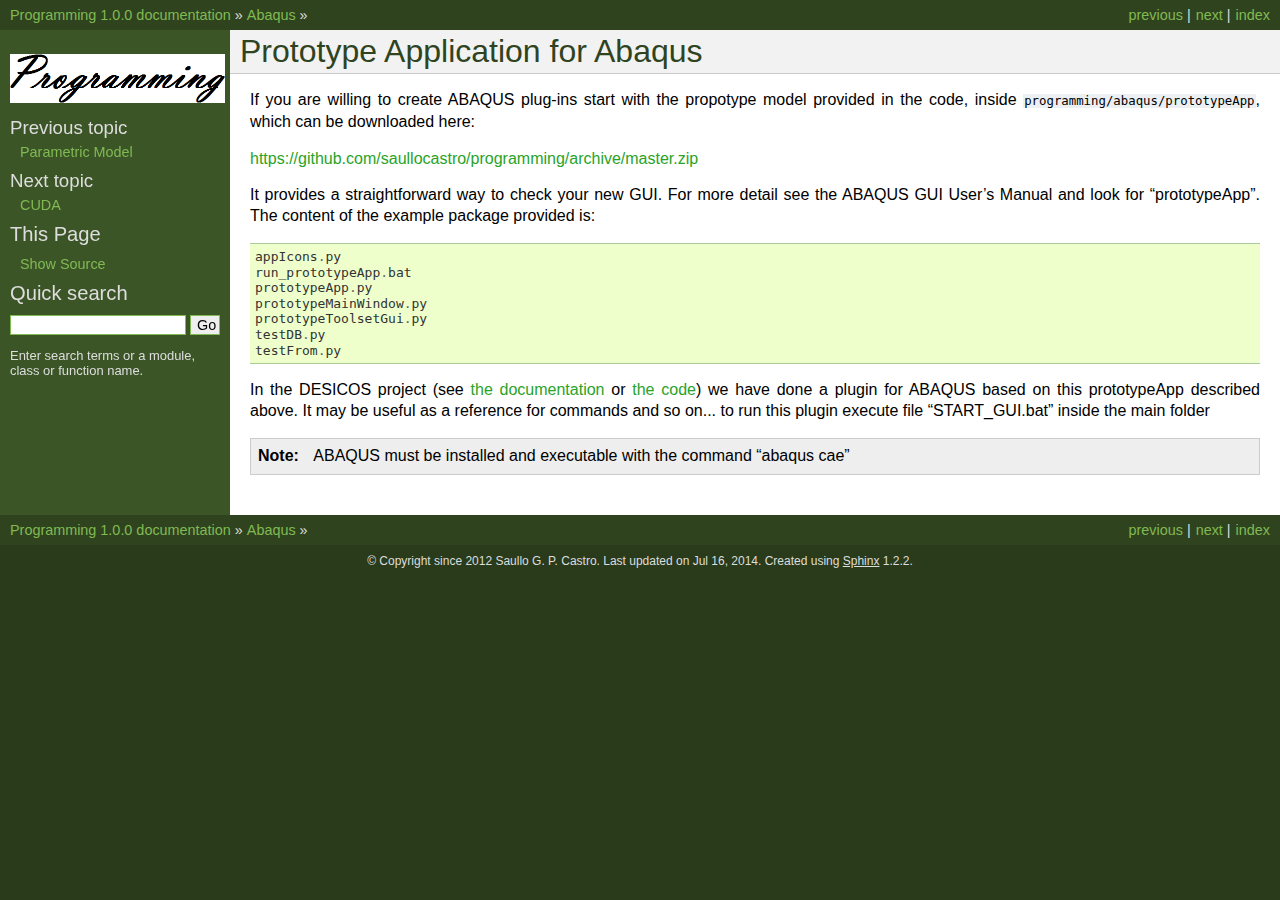
<file: abaqus/prototypeApp/doc.html>
<!DOCTYPE html PUBLIC "-//W3C//DTD XHTML 1.0 Transitional//EN"
  "http://www.w3.org/TR/xhtml1/DTD/xhtml1-transitional.dtd">


<html xmlns="http://www.w3.org/1999/xhtml">
  <head>
    <meta http-equiv="Content-Type" content="text/html; charset=utf-8" />
    
    <title>Prototype Application for Abaqus &mdash; Programming 1.0.0 documentation</title>
    
    <link rel="stylesheet" href="../../_static/default.css" type="text/css" />
    <link rel="stylesheet" href="../../_static/pygments.css" type="text/css" />
    
    <script type="text/javascript">
      var DOCUMENTATION_OPTIONS = {
        URL_ROOT:    '../../',
        VERSION:     '1.0.0',
        COLLAPSE_INDEX: false,
        FILE_SUFFIX: '.html',
        HAS_SOURCE:  true
      };
    </script>
    <script type="text/javascript" src="../../_static/jquery.js"></script>
    <script type="text/javascript" src="../../_static/underscore.js"></script>
    <script type="text/javascript" src="../../_static/doctools.js"></script>
    <link rel="shortcut icon" href="../../_static/logo.png"/>
    <link rel="top" title="Programming 1.0.0 documentation" href="../../index.html" />
    <link rel="up" title="Abaqus" href="../doc.html" />
    <link rel="next" title="CUDA" href="../../cuda/doc.html" />
    <link rel="prev" title="Parametric Model" href="../parametric_model/doc.html" /> 
  </head>
  <body>
    <div class="related">
      <h3>Navigation</h3>
      <ul>
        <li class="right" style="margin-right: 10px">
          <a href="../../genindex.html" title="General Index"
             accesskey="I">index</a></li>
        <li class="right" >
          <a href="../../cuda/doc.html" title="CUDA"
             accesskey="N">next</a> |</li>
        <li class="right" >
          <a href="../parametric_model/doc.html" title="Parametric Model"
             accesskey="P">previous</a> |</li>
        <li><a href="../../index.html">Programming 1.0.0 documentation</a> &raquo;</li>
          <li><a href="../doc.html" accesskey="U">Abaqus</a> &raquo;</li> 
      </ul>
    </div>  

    <div class="document">
      <div class="documentwrapper">
        <div class="bodywrapper">
          <div class="body">
            
  <div class="section" id="prototype-application-for-abaqus">
<h1>Prototype Application for Abaqus<a class="headerlink" href="#prototype-application-for-abaqus" title="Permalink to this headline">¶</a></h1>
<p>If you are willing to create ABAQUS plug-ins start with the propotype model
provided in the code, inside <tt class="docutils literal"><span class="pre">programming/abaqus/prototypeApp</span></tt>, which can be
downloaded here:</p>
<p><a class="reference external" href="https://github.com/saullocastro/programming/archive/master.zip">https://github.com/saullocastro/programming/archive/master.zip</a></p>
<p>It provides a straightforward way to check your new GUI. For more detail see
the ABAQUS GUI User&#8217;s Manual and look for &#8220;prototypeApp&#8221;.  The content of the
example package provided is:</p>
<div class="highlight-python"><div class="highlight"><pre><span class="n">appIcons</span><span class="o">.</span><span class="n">py</span>
<span class="n">run_prototypeApp</span><span class="o">.</span><span class="n">bat</span>
<span class="n">prototypeApp</span><span class="o">.</span><span class="n">py</span>
<span class="n">prototypeMainWindow</span><span class="o">.</span><span class="n">py</span>
<span class="n">prototypeToolsetGui</span><span class="o">.</span><span class="n">py</span>
<span class="n">testDB</span><span class="o">.</span><span class="n">py</span>
<span class="n">testFrom</span><span class="o">.</span><span class="n">py</span>
</pre></div>
</div>
<p>In the DESICOS project (see
<a class="reference external" href="http://desicos.github.io/desicos/">the documentation</a> or
<a class="reference external" href="https://github.com/desicos/desicos">the code</a>) we have done a plugin for
ABAQUS based on this prototypeApp described above. It may be useful as a
reference for commands and so on...  to run this plugin execute file
&#8220;START_GUI.bat&#8221; inside the main folder</p>
<div class="admonition note">
<p class="first admonition-title">Note</p>
<p class="last">ABAQUS must be installed and executable with the command &#8220;abaqus cae&#8221;</p>
</div>
</div>


          </div>
        </div>
      </div>
      <div class="sphinxsidebar">
        <div class="sphinxsidebarwrapper">
            <p class="logo"><a href="../../index.html">
              <img class="logo" src="../../_static/logo.png" alt="Logo"/>
            </a></p>
  <h4>Previous topic</h4>
  <p class="topless"><a href="../parametric_model/doc.html"
                        title="previous chapter">Parametric Model</a></p>
  <h4>Next topic</h4>
  <p class="topless"><a href="../../cuda/doc.html"
                        title="next chapter">CUDA</a></p>
  <h3>This Page</h3>
  <ul class="this-page-menu">
    <li><a href="../../_sources/abaqus/prototypeApp/doc.txt"
           rel="nofollow">Show Source</a></li>
  </ul>
<div id="searchbox" style="display: none">
  <h3>Quick search</h3>
    <form class="search" action="../../search.html" method="get">
      <input type="text" name="q" />
      <input type="submit" value="Go" />
      <input type="hidden" name="check_keywords" value="yes" />
      <input type="hidden" name="area" value="default" />
    </form>
    <p class="searchtip" style="font-size: 90%">
    Enter search terms or a module, class or function name.
    </p>
</div>
<script type="text/javascript">$('#searchbox').show(0);</script>
        </div>
      </div>
      <div class="clearer"></div>
    </div>
    <div class="related">
      <h3>Navigation</h3>
      <ul>
        <li class="right" style="margin-right: 10px">
          <a href="../../genindex.html" title="General Index"
             >index</a></li>
        <li class="right" >
          <a href="../../cuda/doc.html" title="CUDA"
             >next</a> |</li>
        <li class="right" >
          <a href="../parametric_model/doc.html" title="Parametric Model"
             >previous</a> |</li>
        <li><a href="../../index.html">Programming 1.0.0 documentation</a> &raquo;</li>
          <li><a href="../doc.html" >Abaqus</a> &raquo;</li> 
      </ul>
    </div>
    <div class="footer">
        &copy; Copyright since 2012 Saullo G. P. Castro.
      Last updated on Jul 16, 2014.
      Created using <a href="http://sphinx-doc.org/">Sphinx</a> 1.2.2.
    </div>
  </body>
</html>
</file>
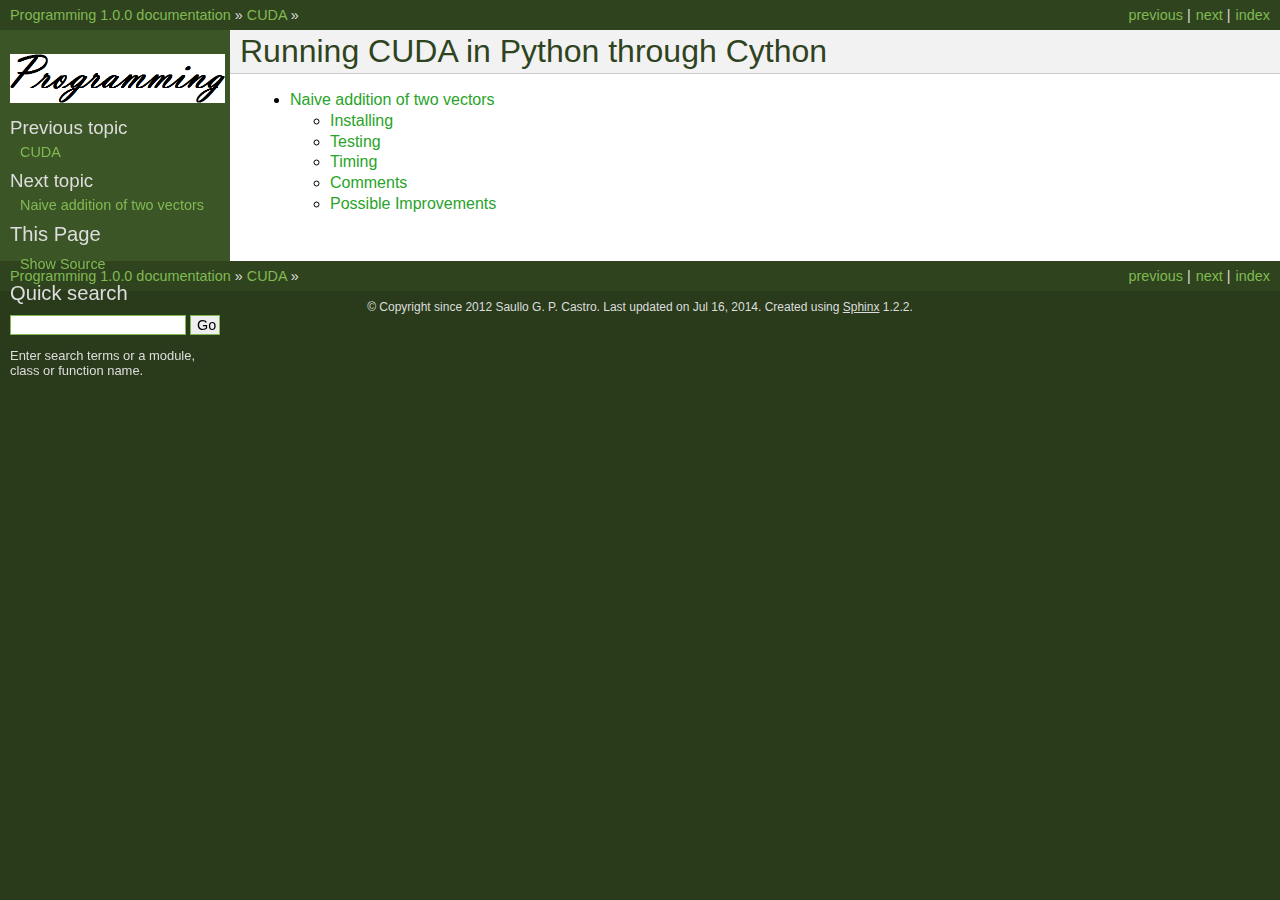
<file: cuda/cython/doc.html>
<!DOCTYPE html PUBLIC "-//W3C//DTD XHTML 1.0 Transitional//EN"
  "http://www.w3.org/TR/xhtml1/DTD/xhtml1-transitional.dtd">


<html xmlns="http://www.w3.org/1999/xhtml">
  <head>
    <meta http-equiv="Content-Type" content="text/html; charset=utf-8" />
    
    <title>Running CUDA in Python through Cython &mdash; Programming 1.0.0 documentation</title>
    
    <link rel="stylesheet" href="../../_static/default.css" type="text/css" />
    <link rel="stylesheet" href="../../_static/pygments.css" type="text/css" />
    
    <script type="text/javascript">
      var DOCUMENTATION_OPTIONS = {
        URL_ROOT:    '../../',
        VERSION:     '1.0.0',
        COLLAPSE_INDEX: false,
        FILE_SUFFIX: '.html',
        HAS_SOURCE:  true
      };
    </script>
    <script type="text/javascript" src="../../_static/jquery.js"></script>
    <script type="text/javascript" src="../../_static/underscore.js"></script>
    <script type="text/javascript" src="../../_static/doctools.js"></script>
    <link rel="shortcut icon" href="../../_static/logo.png"/>
    <link rel="top" title="Programming 1.0.0 documentation" href="../../index.html" />
    <link rel="up" title="CUDA" href="../doc.html" />
    <link rel="next" title="Naive addition of two vectors" href="naive_add/doc.html" />
    <link rel="prev" title="CUDA" href="../doc.html" /> 
  </head>
  <body>
    <div class="related">
      <h3>Navigation</h3>
      <ul>
        <li class="right" style="margin-right: 10px">
          <a href="../../genindex.html" title="General Index"
             accesskey="I">index</a></li>
        <li class="right" >
          <a href="naive_add/doc.html" title="Naive addition of two vectors"
             accesskey="N">next</a> |</li>
        <li class="right" >
          <a href="../doc.html" title="CUDA"
             accesskey="P">previous</a> |</li>
        <li><a href="../../index.html">Programming 1.0.0 documentation</a> &raquo;</li>
          <li><a href="../doc.html" accesskey="U">CUDA</a> &raquo;</li> 
      </ul>
    </div>  

    <div class="document">
      <div class="documentwrapper">
        <div class="bodywrapper">
          <div class="body">
            
  <div class="section" id="running-cuda-in-python-through-cython">
<h1>Running CUDA in Python through Cython<a class="headerlink" href="#running-cuda-in-python-through-cython" title="Permalink to this headline">¶</a></h1>
<div class="toctree-wrapper compound">
<ul>
<li class="toctree-l1"><a class="reference internal" href="naive_add/doc.html">Naive addition of two vectors</a><ul>
<li class="toctree-l2"><a class="reference internal" href="naive_add/doc.html#installing">Installing</a></li>
<li class="toctree-l2"><a class="reference internal" href="naive_add/doc.html#testing">Testing</a></li>
<li class="toctree-l2"><a class="reference internal" href="naive_add/doc.html#timing">Timing</a></li>
<li class="toctree-l2"><a class="reference internal" href="naive_add/doc.html#comments">Comments</a></li>
<li class="toctree-l2"><a class="reference internal" href="naive_add/doc.html#possible-improvements">Possible Improvements</a></li>
</ul>
</li>
</ul>
</div>
</div>


          </div>
        </div>
      </div>
      <div class="sphinxsidebar">
        <div class="sphinxsidebarwrapper">
            <p class="logo"><a href="../../index.html">
              <img class="logo" src="../../_static/logo.png" alt="Logo"/>
            </a></p>
  <h4>Previous topic</h4>
  <p class="topless"><a href="../doc.html"
                        title="previous chapter">CUDA</a></p>
  <h4>Next topic</h4>
  <p class="topless"><a href="naive_add/doc.html"
                        title="next chapter">Naive addition of two vectors</a></p>
  <h3>This Page</h3>
  <ul class="this-page-menu">
    <li><a href="../../_sources/cuda/cython/doc.txt"
           rel="nofollow">Show Source</a></li>
  </ul>
<div id="searchbox" style="display: none">
  <h3>Quick search</h3>
    <form class="search" action="../../search.html" method="get">
      <input type="text" name="q" />
      <input type="submit" value="Go" />
      <input type="hidden" name="check_keywords" value="yes" />
      <input type="hidden" name="area" value="default" />
    </form>
    <p class="searchtip" style="font-size: 90%">
    Enter search terms or a module, class or function name.
    </p>
</div>
<script type="text/javascript">$('#searchbox').show(0);</script>
        </div>
      </div>
      <div class="clearer"></div>
    </div>
    <div class="related">
      <h3>Navigation</h3>
      <ul>
        <li class="right" style="margin-right: 10px">
          <a href="../../genindex.html" title="General Index"
             >index</a></li>
        <li class="right" >
          <a href="naive_add/doc.html" title="Naive addition of two vectors"
             >next</a> |</li>
        <li class="right" >
          <a href="../doc.html" title="CUDA"
             >previous</a> |</li>
        <li><a href="../../index.html">Programming 1.0.0 documentation</a> &raquo;</li>
          <li><a href="../doc.html" >CUDA</a> &raquo;</li> 
      </ul>
    </div>
    <div class="footer">
        &copy; Copyright since 2012 Saullo G. P. Castro.
      Last updated on Jul 16, 2014.
      Created using <a href="http://sphinx-doc.org/">Sphinx</a> 1.2.2.
    </div>
  </body>
</html>
</file>
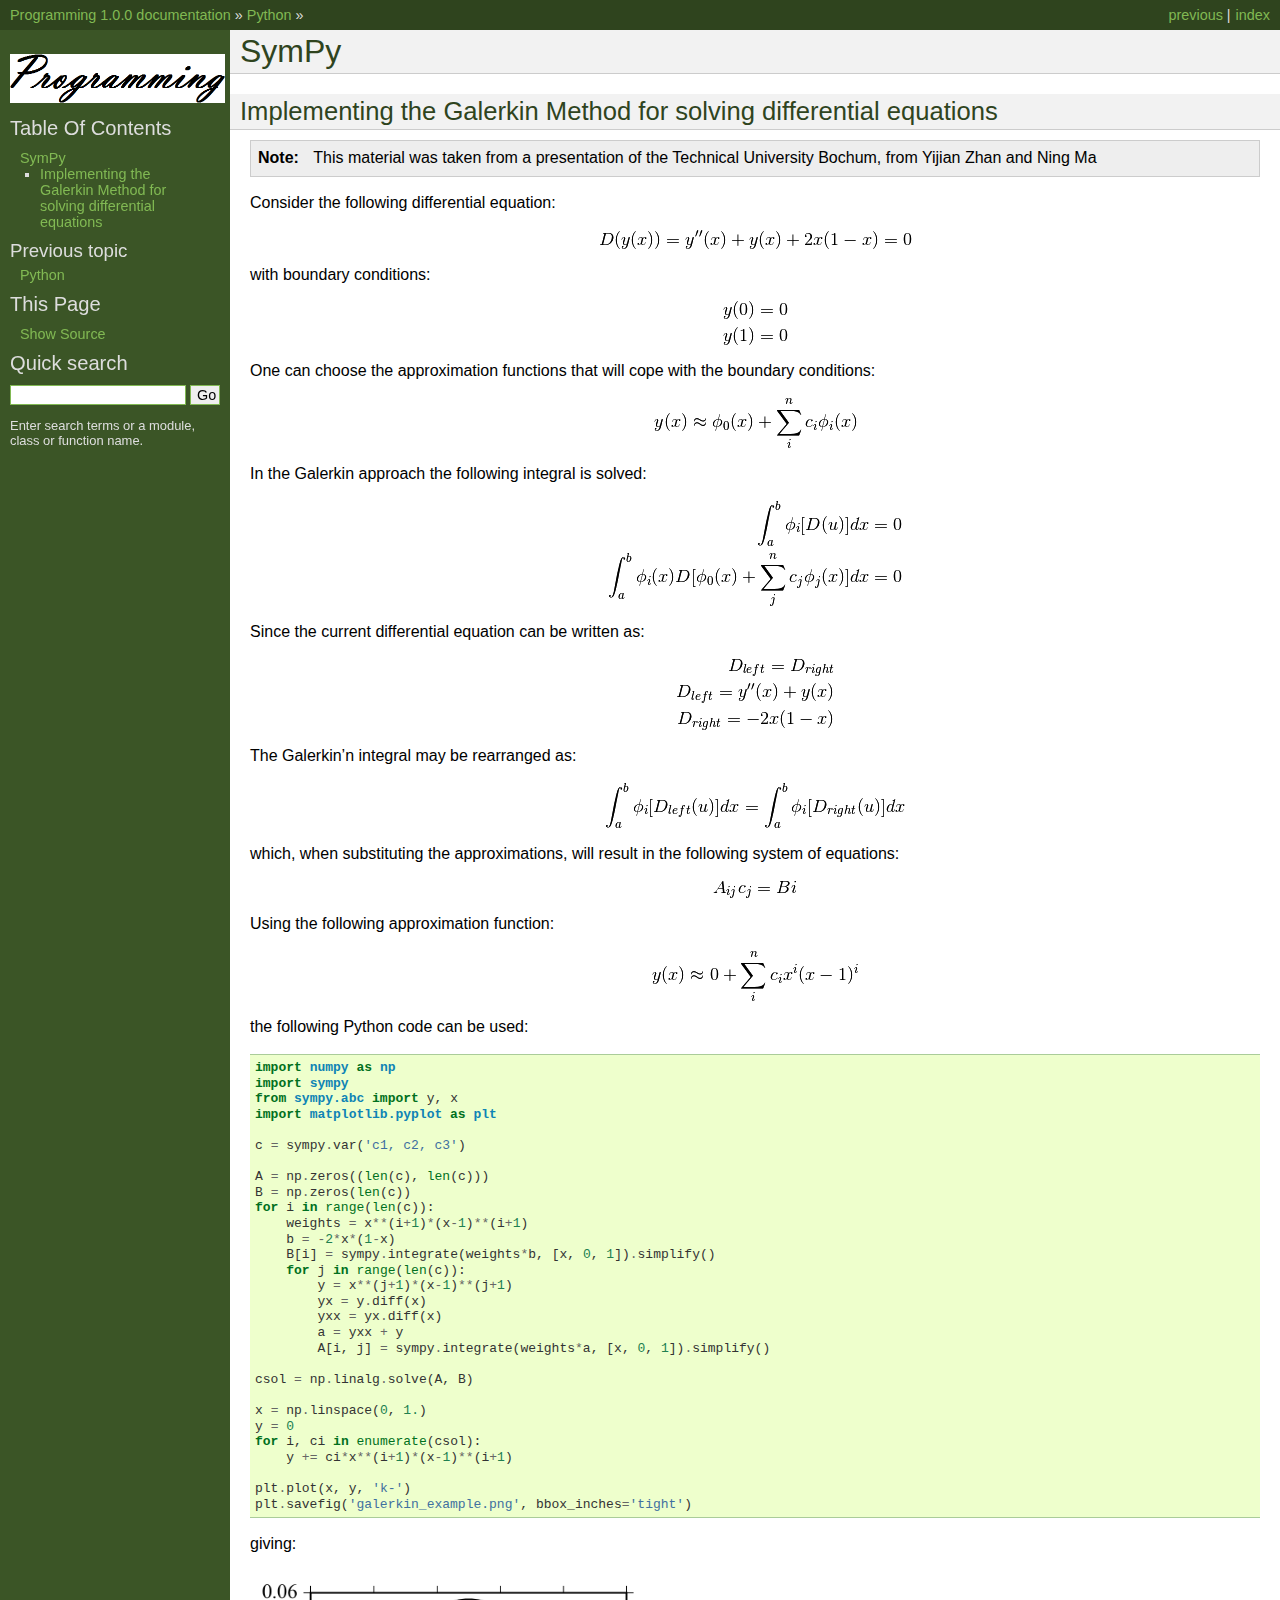
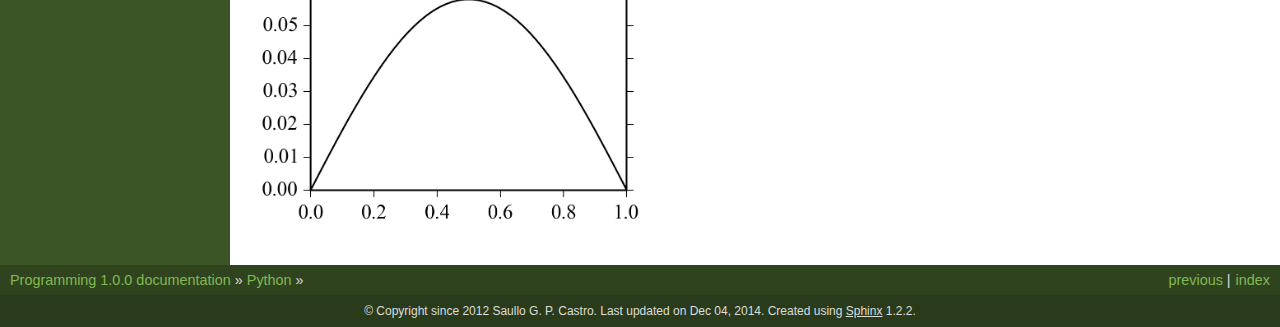
<file: python/sympy/doc.html>
<!DOCTYPE html PUBLIC "-//W3C//DTD XHTML 1.0 Transitional//EN"
  "http://www.w3.org/TR/xhtml1/DTD/xhtml1-transitional.dtd">


<html xmlns="http://www.w3.org/1999/xhtml">
  <head>
    <meta http-equiv="Content-Type" content="text/html; charset=utf-8" />
    
    <title>SymPy &mdash; Programming 1.0.0 documentation</title>
    
    <link rel="stylesheet" href="../../_static/default.css" type="text/css" />
    <link rel="stylesheet" href="../../_static/pygments.css" type="text/css" />
    
    <script type="text/javascript">
      var DOCUMENTATION_OPTIONS = {
        URL_ROOT:    '../../',
        VERSION:     '1.0.0',
        COLLAPSE_INDEX: false,
        FILE_SUFFIX: '.html',
        HAS_SOURCE:  true
      };
    </script>
    <script type="text/javascript" src="../../_static/jquery.js"></script>
    <script type="text/javascript" src="../../_static/underscore.js"></script>
    <script type="text/javascript" src="../../_static/doctools.js"></script>
    <link rel="shortcut icon" href="../../_static/logo_small.png"/>
    <link rel="top" title="Programming 1.0.0 documentation" href="../../index.html" />
    <link rel="up" title="Python" href="../doc.html" />
    <link rel="prev" title="Python" href="../doc.html" /> 
  </head>
  <body>
    <div class="related">
      <h3>Navigation</h3>
      <ul>
        <li class="right" style="margin-right: 10px">
          <a href="../../genindex.html" title="General Index"
             accesskey="I">index</a></li>
        <li class="right" >
          <a href="../doc.html" title="Python"
             accesskey="P">previous</a> |</li>
        <li><a href="../../index.html">Programming 1.0.0 documentation</a> &raquo;</li>
          <li><a href="../doc.html" accesskey="U">Python</a> &raquo;</li> 
      </ul>
    </div>  

    <div class="document">
      <div class="documentwrapper">
        <div class="bodywrapper">
          <div class="body">
            
  <div class="section" id="sympy">
<h1>SymPy<a class="headerlink" href="#sympy" title="Permalink to this headline">¶</a></h1>
<div class="section" id="implementing-the-galerkin-method-for-solving-differential-equations">
<h2>Implementing the Galerkin Method for solving differential equations<a class="headerlink" href="#implementing-the-galerkin-method-for-solving-differential-equations" title="Permalink to this headline">¶</a></h2>
<div class="admonition note">
<p class="first admonition-title">Note</p>
<p class="last">This material was taken from a presentation of the Technical
University Bochum, from Yijian Zhan and Ning Ma</p>
</div>
<p>Consider the following differential equation:</p>
<div class="math">
<p><img src="../../_images/math/70a59f1808c42edb4fd82016f25c614f9d075e7a.png" alt="D(y(x)) = y''(x) + y(x) + 2x(1-x) = 0"/></p>
</div><p>with boundary conditions:</p>
<div class="math">
<p><img src="../../_images/math/976d1da7604bd8ce3e0b979d73b1284795e13f55.png" alt="y(0) = 0
\\
y(1) = 0"/></p>
</div><p>One can choose the approximation functions that will cope with the boundary
conditions:</p>
<div class="math">
<p><img src="../../_images/math/a1169c698257a65b5f91185379a12f12347405b1.png" alt="y(x) \approx \phi_0(x) + \sum_i^n{c_i \phi_i (x)}"/></p>
</div><p>In the Galerkin approach the following integral is solved:</p>
<div class="math">
<p><img src="../../_images/math/b5f091fc8bed12bd1f0453be5b7747e38b85204c.png" alt="\int_a^b \phi_i[D(u)]dx = 0
\\
\int_a^b \phi_i(x) D[\phi_0(x) + \sum_j^n{c_j\phi_j(x)}]dx = 0"/></p>
</div><p>Since the current differential equation can be written as:</p>
<div class="math">
<p><img src="../../_images/math/0fcfacd79b1c4b3a5bb8d0e6c3ef6a983f7fd5e2.png" alt="D_{left} = D_{right}
\\
D_{left} = y''(x) + y(x)
\\
D_{right} = -2x(1-x)"/></p>
</div><p>The Galerkin&#8217;n integral may be rearranged as:</p>
<div class="math">
<p><img src="../../_images/math/8f9937911470f9775fe38b30ebe70428a5d81e00.png" alt="\int_a^b \phi_i[D_{left}(u)]dx = \int_a^b \phi_i[D_{right}(u)]dx"/></p>
</div><p>which, when substituting the approximations, will result in the following
system of equations:</p>
<div class="math">
<p><img src="../../_images/math/b4c1d508077591ee6931345f3715c6002a39d5be.png" alt="A_{ij} c_j = B{i}"/></p>
</div><p>Using the following approximation function:</p>
<div class="math">
<p><img src="../../_images/math/f7cb34d3e8b81f1728595947b1bb0b5a6a0eaf45.png" alt="y(x) \approx 0 + \sum_i^n{c_i x^i (x-1)^i}"/></p>
</div><p>the following Python code can be used:</p>
<div class="highlight-python"><div class="highlight"><pre><span class="kn">import</span> <span class="nn">numpy</span> <span class="kn">as</span> <span class="nn">np</span>
<span class="kn">import</span> <span class="nn">sympy</span>
<span class="kn">from</span> <span class="nn">sympy.abc</span> <span class="kn">import</span> <span class="n">y</span><span class="p">,</span> <span class="n">x</span>
<span class="kn">import</span> <span class="nn">matplotlib.pyplot</span> <span class="kn">as</span> <span class="nn">plt</span>

<span class="n">c</span> <span class="o">=</span> <span class="n">sympy</span><span class="o">.</span><span class="n">var</span><span class="p">(</span><span class="s">&#39;c1, c2, c3&#39;</span><span class="p">)</span>

<span class="n">A</span> <span class="o">=</span> <span class="n">np</span><span class="o">.</span><span class="n">zeros</span><span class="p">((</span><span class="nb">len</span><span class="p">(</span><span class="n">c</span><span class="p">),</span> <span class="nb">len</span><span class="p">(</span><span class="n">c</span><span class="p">)))</span>
<span class="n">B</span> <span class="o">=</span> <span class="n">np</span><span class="o">.</span><span class="n">zeros</span><span class="p">(</span><span class="nb">len</span><span class="p">(</span><span class="n">c</span><span class="p">))</span>
<span class="k">for</span> <span class="n">i</span> <span class="ow">in</span> <span class="nb">range</span><span class="p">(</span><span class="nb">len</span><span class="p">(</span><span class="n">c</span><span class="p">)):</span>
    <span class="n">weights</span> <span class="o">=</span> <span class="n">x</span><span class="o">**</span><span class="p">(</span><span class="n">i</span><span class="o">+</span><span class="mi">1</span><span class="p">)</span><span class="o">*</span><span class="p">(</span><span class="n">x</span><span class="o">-</span><span class="mi">1</span><span class="p">)</span><span class="o">**</span><span class="p">(</span><span class="n">i</span><span class="o">+</span><span class="mi">1</span><span class="p">)</span>
    <span class="n">b</span> <span class="o">=</span> <span class="o">-</span><span class="mi">2</span><span class="o">*</span><span class="n">x</span><span class="o">*</span><span class="p">(</span><span class="mi">1</span><span class="o">-</span><span class="n">x</span><span class="p">)</span>
    <span class="n">B</span><span class="p">[</span><span class="n">i</span><span class="p">]</span> <span class="o">=</span> <span class="n">sympy</span><span class="o">.</span><span class="n">integrate</span><span class="p">(</span><span class="n">weights</span><span class="o">*</span><span class="n">b</span><span class="p">,</span> <span class="p">[</span><span class="n">x</span><span class="p">,</span> <span class="mi">0</span><span class="p">,</span> <span class="mi">1</span><span class="p">])</span><span class="o">.</span><span class="n">simplify</span><span class="p">()</span>
    <span class="k">for</span> <span class="n">j</span> <span class="ow">in</span> <span class="nb">range</span><span class="p">(</span><span class="nb">len</span><span class="p">(</span><span class="n">c</span><span class="p">)):</span>
        <span class="n">y</span> <span class="o">=</span> <span class="n">x</span><span class="o">**</span><span class="p">(</span><span class="n">j</span><span class="o">+</span><span class="mi">1</span><span class="p">)</span><span class="o">*</span><span class="p">(</span><span class="n">x</span><span class="o">-</span><span class="mi">1</span><span class="p">)</span><span class="o">**</span><span class="p">(</span><span class="n">j</span><span class="o">+</span><span class="mi">1</span><span class="p">)</span>
        <span class="n">yx</span> <span class="o">=</span> <span class="n">y</span><span class="o">.</span><span class="n">diff</span><span class="p">(</span><span class="n">x</span><span class="p">)</span>
        <span class="n">yxx</span> <span class="o">=</span> <span class="n">yx</span><span class="o">.</span><span class="n">diff</span><span class="p">(</span><span class="n">x</span><span class="p">)</span>
        <span class="n">a</span> <span class="o">=</span> <span class="n">yxx</span> <span class="o">+</span> <span class="n">y</span>
        <span class="n">A</span><span class="p">[</span><span class="n">i</span><span class="p">,</span> <span class="n">j</span><span class="p">]</span> <span class="o">=</span> <span class="n">sympy</span><span class="o">.</span><span class="n">integrate</span><span class="p">(</span><span class="n">weights</span><span class="o">*</span><span class="n">a</span><span class="p">,</span> <span class="p">[</span><span class="n">x</span><span class="p">,</span> <span class="mi">0</span><span class="p">,</span> <span class="mi">1</span><span class="p">])</span><span class="o">.</span><span class="n">simplify</span><span class="p">()</span>

<span class="n">csol</span> <span class="o">=</span> <span class="n">np</span><span class="o">.</span><span class="n">linalg</span><span class="o">.</span><span class="n">solve</span><span class="p">(</span><span class="n">A</span><span class="p">,</span> <span class="n">B</span><span class="p">)</span>

<span class="n">x</span> <span class="o">=</span> <span class="n">np</span><span class="o">.</span><span class="n">linspace</span><span class="p">(</span><span class="mi">0</span><span class="p">,</span> <span class="mf">1.</span><span class="p">)</span>
<span class="n">y</span> <span class="o">=</span> <span class="mi">0</span>
<span class="k">for</span> <span class="n">i</span><span class="p">,</span> <span class="n">ci</span> <span class="ow">in</span> <span class="nb">enumerate</span><span class="p">(</span><span class="n">csol</span><span class="p">):</span>
    <span class="n">y</span> <span class="o">+=</span> <span class="n">ci</span><span class="o">*</span><span class="n">x</span><span class="o">**</span><span class="p">(</span><span class="n">i</span><span class="o">+</span><span class="mi">1</span><span class="p">)</span><span class="o">*</span><span class="p">(</span><span class="n">x</span><span class="o">-</span><span class="mi">1</span><span class="p">)</span><span class="o">**</span><span class="p">(</span><span class="n">i</span><span class="o">+</span><span class="mi">1</span><span class="p">)</span>

<span class="n">plt</span><span class="o">.</span><span class="n">plot</span><span class="p">(</span><span class="n">x</span><span class="p">,</span> <span class="n">y</span><span class="p">,</span> <span class="s">&#39;k-&#39;</span><span class="p">)</span>
<span class="n">plt</span><span class="o">.</span><span class="n">savefig</span><span class="p">(</span><span class="s">&#39;galerkin_example.png&#39;</span><span class="p">,</span> <span class="n">bbox_inches</span><span class="o">=</span><span class="s">&#39;tight&#39;</span><span class="p">)</span>
</pre></div>
</div>
<p>giving:</p>
<div class="figure">
<a class="reference internal image-reference" href="../../_images/galerkin_example.png"><img alt="../../_images/galerkin_example.png" src="../../_images/galerkin_example.png" style="width: 400px;" /></a>
</div>
</div>
</div>


          </div>
        </div>
      </div>
      <div class="sphinxsidebar">
        <div class="sphinxsidebarwrapper">
            <p class="logo"><a href="../../index.html">
              <img class="logo" src="../../_static/logo.png" alt="Logo"/>
            </a></p>
  <h3><a href="../../index.html">Table Of Contents</a></h3>
  <ul>
<li><a class="reference internal" href="#">SymPy</a><ul>
<li><a class="reference internal" href="#implementing-the-galerkin-method-for-solving-differential-equations">Implementing the Galerkin Method for solving differential equations</a></li>
</ul>
</li>
</ul>

  <h4>Previous topic</h4>
  <p class="topless"><a href="../doc.html"
                        title="previous chapter">Python</a></p>
  <h3>This Page</h3>
  <ul class="this-page-menu">
    <li><a href="../../_sources/python/sympy/doc.txt"
           rel="nofollow">Show Source</a></li>
  </ul>
<div id="searchbox" style="display: none">
  <h3>Quick search</h3>
    <form class="search" action="../../search.html" method="get">
      <input type="text" name="q" />
      <input type="submit" value="Go" />
      <input type="hidden" name="check_keywords" value="yes" />
      <input type="hidden" name="area" value="default" />
    </form>
    <p class="searchtip" style="font-size: 90%">
    Enter search terms or a module, class or function name.
    </p>
</div>
<script type="text/javascript">$('#searchbox').show(0);</script>
        </div>
      </div>
      <div class="clearer"></div>
    </div>
    <div class="related">
      <h3>Navigation</h3>
      <ul>
        <li class="right" style="margin-right: 10px">
          <a href="../../genindex.html" title="General Index"
             >index</a></li>
        <li class="right" >
          <a href="../doc.html" title="Python"
             >previous</a> |</li>
        <li><a href="../../index.html">Programming 1.0.0 documentation</a> &raquo;</li>
          <li><a href="../doc.html" >Python</a> &raquo;</li> 
      </ul>
    </div>
    <div class="footer">
        &copy; Copyright since 2012 Saullo G. P. Castro.
      Last updated on Dec 04, 2014.
      Created using <a href="http://sphinx-doc.org/">Sphinx</a> 1.2.2.
    </div>
  </body>
</html>
</file>
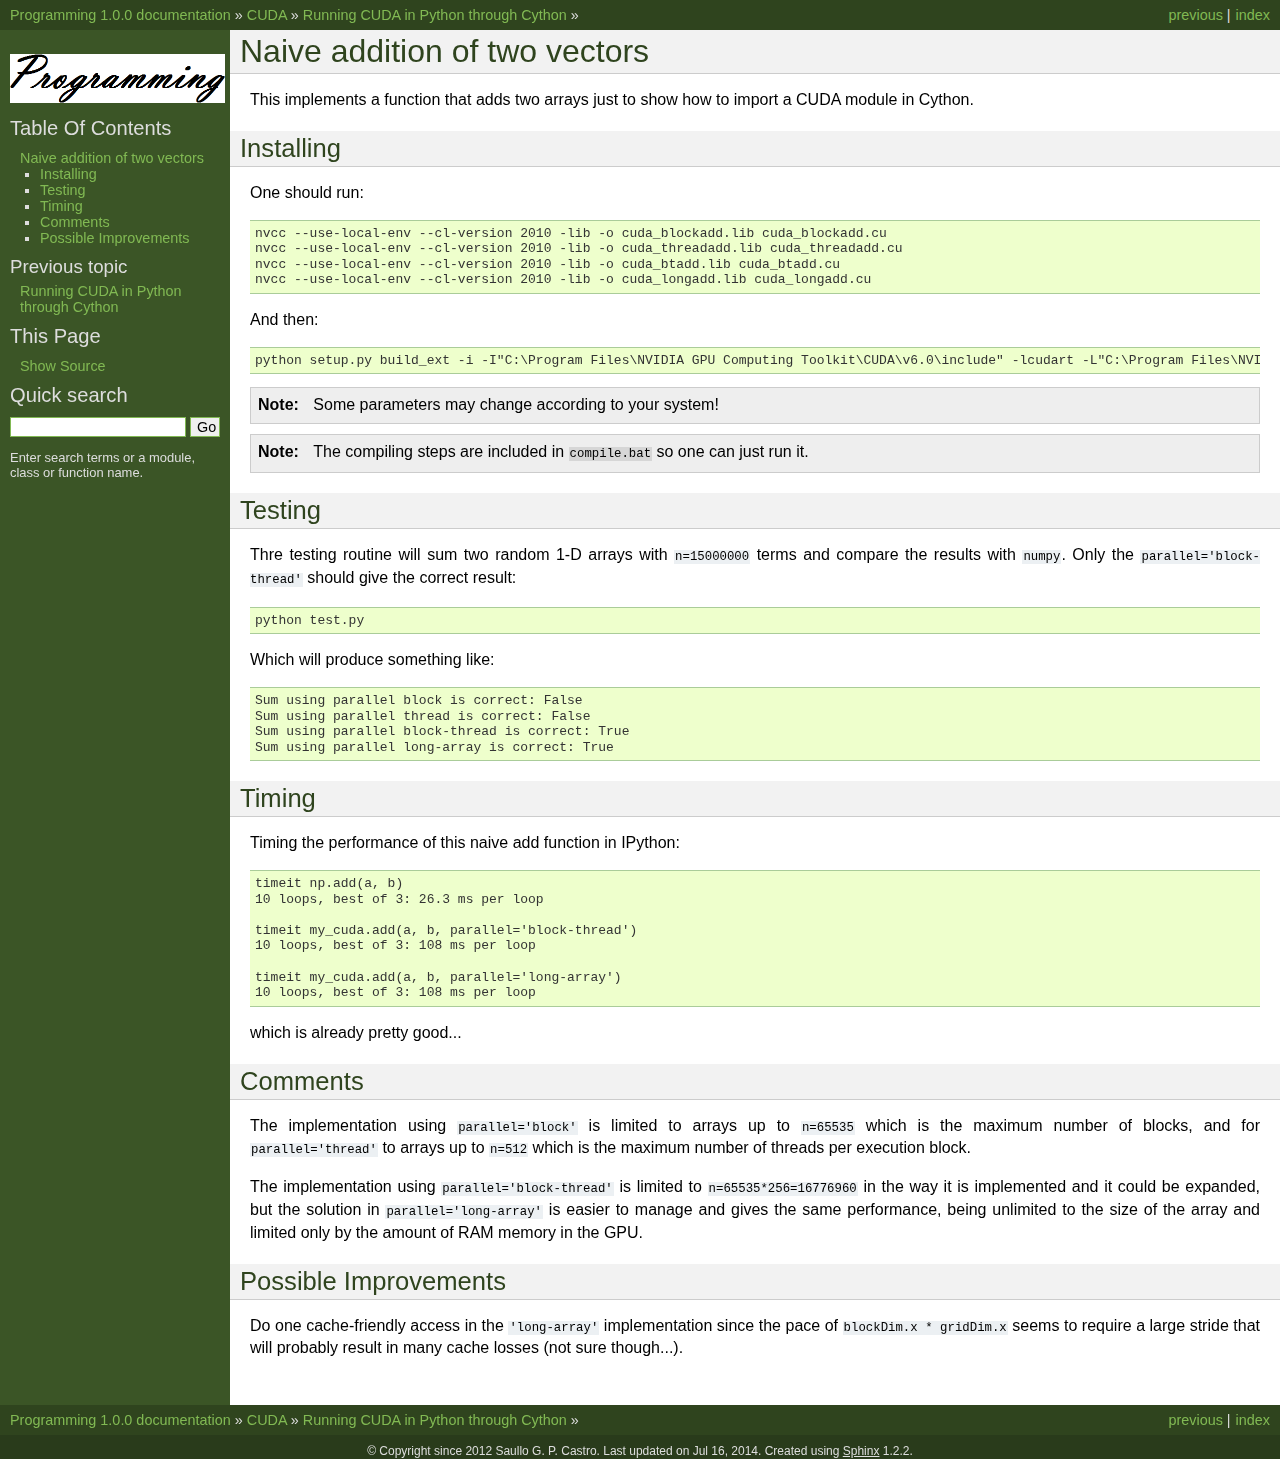
<file: cuda/cython/naive_add/doc.html>
<!DOCTYPE html PUBLIC "-//W3C//DTD XHTML 1.0 Transitional//EN"
  "http://www.w3.org/TR/xhtml1/DTD/xhtml1-transitional.dtd">


<html xmlns="http://www.w3.org/1999/xhtml">
  <head>
    <meta http-equiv="Content-Type" content="text/html; charset=utf-8" />
    
    <title>Naive addition of two vectors &mdash; Programming 1.0.0 documentation</title>
    
    <link rel="stylesheet" href="../../../_static/default.css" type="text/css" />
    <link rel="stylesheet" href="../../../_static/pygments.css" type="text/css" />
    
    <script type="text/javascript">
      var DOCUMENTATION_OPTIONS = {
        URL_ROOT:    '../../../',
        VERSION:     '1.0.0',
        COLLAPSE_INDEX: false,
        FILE_SUFFIX: '.html',
        HAS_SOURCE:  true
      };
    </script>
    <script type="text/javascript" src="../../../_static/jquery.js"></script>
    <script type="text/javascript" src="../../../_static/underscore.js"></script>
    <script type="text/javascript" src="../../../_static/doctools.js"></script>
    <link rel="shortcut icon" href="../../../_static/logo.png"/>
    <link rel="top" title="Programming 1.0.0 documentation" href="../../../index.html" />
    <link rel="up" title="Running CUDA in Python through Cython" href="../doc.html" />
    <link rel="prev" title="Running CUDA in Python through Cython" href="../doc.html" /> 
  </head>
  <body>
    <div class="related">
      <h3>Navigation</h3>
      <ul>
        <li class="right" style="margin-right: 10px">
          <a href="../../../genindex.html" title="General Index"
             accesskey="I">index</a></li>
        <li class="right" >
          <a href="../doc.html" title="Running CUDA in Python through Cython"
             accesskey="P">previous</a> |</li>
        <li><a href="../../../index.html">Programming 1.0.0 documentation</a> &raquo;</li>
          <li><a href="../../doc.html" >CUDA</a> &raquo;</li>
          <li><a href="../doc.html" accesskey="U">Running CUDA in Python through Cython</a> &raquo;</li> 
      </ul>
    </div>  

    <div class="document">
      <div class="documentwrapper">
        <div class="bodywrapper">
          <div class="body">
            
  <div class="section" id="naive-addition-of-two-vectors">
<h1>Naive addition of two vectors<a class="headerlink" href="#naive-addition-of-two-vectors" title="Permalink to this headline">¶</a></h1>
<p>This implements a function that adds two arrays just to show how to import a CUDA module in Cython.</p>
<div class="section" id="installing">
<h2>Installing<a class="headerlink" href="#installing" title="Permalink to this headline">¶</a></h2>
<p>One should run:</p>
<div class="highlight-python"><div class="highlight"><pre>nvcc --use-local-env --cl-version 2010 -lib -o cuda_blockadd.lib cuda_blockadd.cu
nvcc --use-local-env --cl-version 2010 -lib -o cuda_threadadd.lib cuda_threadadd.cu
nvcc --use-local-env --cl-version 2010 -lib -o cuda_btadd.lib cuda_btadd.cu
nvcc --use-local-env --cl-version 2010 -lib -o cuda_longadd.lib cuda_longadd.cu
</pre></div>
</div>
<p>And then:</p>
<div class="highlight-python"><div class="highlight"><pre>python setup.py build_ext -i -I&quot;C:\Program Files\NVIDIA GPU Computing Toolkit\CUDA\v6.0\include&quot; -lcudart -L&quot;C:\Program Files\NVIDIA GPU Computing Toolkit\CUDA\v6.0\lib\x64&quot; --force clean
</pre></div>
</div>
<div class="admonition note">
<p class="first admonition-title">Note</p>
<p class="last">Some parameters may change according to your system!</p>
</div>
<div class="admonition note">
<p class="first admonition-title">Note</p>
<p class="last">The compiling steps are included in <tt class="docutils literal"><span class="pre">compile.bat</span></tt> so one can just run
it.</p>
</div>
</div>
<div class="section" id="testing">
<h2>Testing<a class="headerlink" href="#testing" title="Permalink to this headline">¶</a></h2>
<p>Thre testing routine will sum two random 1-D arrays with <tt class="docutils literal"><span class="pre">n=15000000</span></tt> terms
and compare the results with <tt class="docutils literal"><span class="pre">numpy</span></tt>. Only the <tt class="docutils literal"><span class="pre">parallel='block-thread'</span></tt>
should give the correct result:</p>
<div class="highlight-python"><div class="highlight"><pre>python test.py
</pre></div>
</div>
<p>Which will produce something like:</p>
<div class="highlight-python"><div class="highlight"><pre>Sum using parallel block is correct: False
Sum using parallel thread is correct: False
Sum using parallel block-thread is correct: True
Sum using parallel long-array is correct: True
</pre></div>
</div>
</div>
<div class="section" id="timing">
<h2>Timing<a class="headerlink" href="#timing" title="Permalink to this headline">¶</a></h2>
<p>Timing the performance of this naive add function in IPython:</p>
<div class="highlight-python"><div class="highlight"><pre>timeit np.add(a, b)
10 loops, best of 3: 26.3 ms per loop

timeit my_cuda.add(a, b, parallel=&#39;block-thread&#39;)
10 loops, best of 3: 108 ms per loop

timeit my_cuda.add(a, b, parallel=&#39;long-array&#39;)
10 loops, best of 3: 108 ms per loop
</pre></div>
</div>
<p>which is already pretty good...</p>
</div>
<div class="section" id="comments">
<h2>Comments<a class="headerlink" href="#comments" title="Permalink to this headline">¶</a></h2>
<p>The implementation using <tt class="docutils literal"><span class="pre">parallel='block'</span></tt> is limited to arrays up to
<tt class="docutils literal"><span class="pre">n=65535</span></tt> which is the maximum number of blocks, and for
<tt class="docutils literal"><span class="pre">parallel='thread'</span></tt> to arrays up to <tt class="docutils literal"><span class="pre">n=512</span></tt> which is the maximum number of
threads per execution block.</p>
<p>The implementation using <tt class="docutils literal"><span class="pre">parallel='block-thread'</span></tt> is limited to
<tt class="docutils literal"><span class="pre">n=65535*256=16776960</span></tt> in the way it is implemented and it could be
expanded, but the solution in <tt class="docutils literal"><span class="pre">parallel='long-array'</span></tt> is easier to manage
and gives the same performance, being unlimited to the size of the array and
limited only by the amount of RAM memory in the GPU.</p>
</div>
<div class="section" id="possible-improvements">
<h2>Possible Improvements<a class="headerlink" href="#possible-improvements" title="Permalink to this headline">¶</a></h2>
<p>Do one cache-friendly access in the <tt class="docutils literal"><span class="pre">'long-array'</span></tt> implementation
since the pace of <tt class="docutils literal"><span class="pre">blockDim.x</span> <span class="pre">*</span> <span class="pre">gridDim.x</span></tt> seems to require a large stride
that will probably result in many cache losses (not sure though...).</p>
</div>
</div>


          </div>
        </div>
      </div>
      <div class="sphinxsidebar">
        <div class="sphinxsidebarwrapper">
            <p class="logo"><a href="../../../index.html">
              <img class="logo" src="../../../_static/logo.png" alt="Logo"/>
            </a></p>
  <h3><a href="../../../index.html">Table Of Contents</a></h3>
  <ul>
<li><a class="reference internal" href="#">Naive addition of two vectors</a><ul>
<li><a class="reference internal" href="#installing">Installing</a></li>
<li><a class="reference internal" href="#testing">Testing</a></li>
<li><a class="reference internal" href="#timing">Timing</a></li>
<li><a class="reference internal" href="#comments">Comments</a></li>
<li><a class="reference internal" href="#possible-improvements">Possible Improvements</a></li>
</ul>
</li>
</ul>

  <h4>Previous topic</h4>
  <p class="topless"><a href="../doc.html"
                        title="previous chapter">Running CUDA in Python through Cython</a></p>
  <h3>This Page</h3>
  <ul class="this-page-menu">
    <li><a href="../../../_sources/cuda/cython/naive_add/doc.txt"
           rel="nofollow">Show Source</a></li>
  </ul>
<div id="searchbox" style="display: none">
  <h3>Quick search</h3>
    <form class="search" action="../../../search.html" method="get">
      <input type="text" name="q" />
      <input type="submit" value="Go" />
      <input type="hidden" name="check_keywords" value="yes" />
      <input type="hidden" name="area" value="default" />
    </form>
    <p class="searchtip" style="font-size: 90%">
    Enter search terms or a module, class or function name.
    </p>
</div>
<script type="text/javascript">$('#searchbox').show(0);</script>
        </div>
      </div>
      <div class="clearer"></div>
    </div>
    <div class="related">
      <h3>Navigation</h3>
      <ul>
        <li class="right" style="margin-right: 10px">
          <a href="../../../genindex.html" title="General Index"
             >index</a></li>
        <li class="right" >
          <a href="../doc.html" title="Running CUDA in Python through Cython"
             >previous</a> |</li>
        <li><a href="../../../index.html">Programming 1.0.0 documentation</a> &raquo;</li>
          <li><a href="../../doc.html" >CUDA</a> &raquo;</li>
          <li><a href="../doc.html" >Running CUDA in Python through Cython</a> &raquo;</li> 
      </ul>
    </div>
    <div class="footer">
        &copy; Copyright since 2012 Saullo G. P. Castro.
      Last updated on Jul 16, 2014.
      Created using <a href="http://sphinx-doc.org/">Sphinx</a> 1.2.2.
    </div>
  </body>
</html>
</file>
<file: _static/default.css>
/*
 * default.css_t
 * ~~~~~~~~~~~~~
 *
 * Sphinx stylesheet -- default theme.
 *
 * :copyright: Copyright 2007-2014 by the Sphinx team, see AUTHORS.
 * :license: BSD, see LICENSE for details.
 *
 */

@import url("basic.css");

/* -- page layout ----------------------------------------------------------- */

body {
    font-family: sans-serif;
    font-size: 100%;
    background-color: #293b1b;
    color: #000;
    margin: 0;
    padding: 0;
}

div.document {
    background-color: #3b5526;
}

div.documentwrapper {
    float: left;
    width: 100%;
}

div.bodywrapper {
    margin: 0 0 0 230px;
}

div.body {
    background-color: #ffffff;
    color: #000000;
    padding: 0 20px 30px 20px;
}

div.footer {
    color: #DDDDDD;
    width: 100%;
    padding: 9px 0 9px 0;
    text-align: center;
    font-size: 75%;
}

div.footer a {
    color: #DDDDDD;
    text-decoration: underline;
}

div.related {
    background-color: #2f441e;
    line-height: 30px;
    color: #DDDDDD;
}

div.related a {
    color: #81B953;
}

div.sphinxsidebar {
    top: 30px;
    bottom: 0;
    margin: 0;
    position: fixed;
    overflow: auto;
    height: auto;
}
/* this is nice, but it it leads to hidden headings when jumping
   to an anchor */
/*
div.related {
    position: fixed;
}

div.documentwrapper {
    margin-top: 30px;
}
*/

div.sphinxsidebar h3 {
    font-family: 'Trebuchet MS', sans-serif;
    color: #DDDDDD;
    font-size: 1.4em;
    font-weight: normal;
    margin: 0;
    padding: 0;
}

div.sphinxsidebar h3 a {
    color: #DDDDDD;
}

div.sphinxsidebar h4 {
    font-family: 'Trebuchet MS', sans-serif;
    color: #DDDDDD;
    font-size: 1.3em;
    font-weight: normal;
    margin: 5px 0 0 0;
    padding: 0;
}

div.sphinxsidebar p {
    color: #DDDDDD;
}

div.sphinxsidebar p.topless {
    margin: 5px 10px 10px 10px;
}

div.sphinxsidebar ul {
    margin: 10px;
    padding: 0;
    color: #DDDDDD;
}

div.sphinxsidebar a {
    color: #81B953;
}

div.sphinxsidebar input {
    border: 1px solid #81B953;
    font-family: sans-serif;
    font-size: 1em;
}



/* -- hyperlink styles ------------------------------------------------------ */

a {
    color: #29A329;
    text-decoration: none;
}

a:visited {
    color: #307748;
    text-decoration: none;
}

a:hover {
    text-decoration: underline;
}



/* -- body styles ----------------------------------------------------------- */

div.body h1,
div.body h2,
div.body h3,
div.body h4,
div.body h5,
div.body h6 {
    font-family: 'Trebuchet MS', sans-serif;
    background-color: #f2f2f2;
    font-weight: normal;
    color: #2f441e;
    border-bottom: 1px solid #ccc;
    margin: 20px -20px 10px -20px;
    padding: 3px 0 3px 10px;
}

div.body h1 { margin-top: 0; font-size: 200%; }
div.body h2 { font-size: 160%; }
div.body h3 { font-size: 140%; }
div.body h4 { font-size: 120%; }
div.body h5 { font-size: 110%; }
div.body h6 { font-size: 100%; }

a.headerlink {
    color: #AAAAAA;
    font-size: 0.8em;
    padding: 0 4px 0 4px;
    text-decoration: none;
}

a.headerlink:hover {
    background-color: #AAAAAA;
    color: white;
}

div.body p, div.body dd, div.body li {
    text-align: justify;
    line-height: 130%;
}

div.admonition p.admonition-title + p {
    display: inline;
}

div.admonition p {
    margin-bottom: 5px;
}

div.admonition pre {
    margin-bottom: 5px;
}

div.admonition ul, div.admonition ol {
    margin-bottom: 5px;
}

div.note {
    background-color: #eee;
    border: 1px solid #ccc;
}

div.seealso {
    background-color: #ffc;
    border: 1px solid #ff6;
}

div.topic {
    background-color: #eee;
}

div.warning {
    background-color: #ffe4e4;
    border: 1px solid #f66;
}

p.admonition-title {
    display: inline;
}

p.admonition-title:after {
    content: ":";
}

pre {
    padding: 5px;
    background-color: #eeffcc;
    color: #333333;
    line-height: 120%;
    border: 1px solid #ac9;
    border-left: none;
    border-right: none;
}

tt {
    background-color: #ecf0f3;
    padding: 0 1px 0 1px;
    font-size: 0.95em;
}

th {
    background-color: #ede;
}

.warning tt {
    background: #efc2c2;
}

.note tt {
    background: #d6d6d6;
}

.viewcode-back {
    font-family: sans-serif;
}

div.viewcode-block:target {
    background-color: #f4debf;
    border-top: 1px solid #ac9;
    border-bottom: 1px solid #ac9;
}
</file>
<file: _static/pygments.css>
.highlight .hll { background-color: #ffffcc }
.highlight  { background: #eeffcc; }
.highlight .c { color: #408090; font-style: italic } /* Comment */
.highlight .err { border: 1px solid #FF0000 } /* Error */
.highlight .k { color: #007020; font-weight: bold } /* Keyword */
.highlight .o { color: #666666 } /* Operator */
.highlight .cm { color: #408090; font-style: italic } /* Comment.Multiline */
.highlight .cp { color: #007020 } /* Comment.Preproc */
.highlight .c1 { color: #408090; font-style: italic } /* Comment.Single */
.highlight .cs { color: #408090; background-color: #fff0f0 } /* Comment.Special */
.highlight .gd { color: #A00000 } /* Generic.Deleted */
.highlight .ge { font-style: italic } /* Generic.Emph */
.highlight .gr { color: #FF0000 } /* Generic.Error */
.highlight .gh { color: #000080; font-weight: bold } /* Generic.Heading */
.highlight .gi { color: #00A000 } /* Generic.Inserted */
.highlight .go { color: #333333 } /* Generic.Output */
.highlight .gp { color: #c65d09; font-weight: bold } /* Generic.Prompt */
.highlight .gs { font-weight: bold } /* Generic.Strong */
.highlight .gu { color: #800080; font-weight: bold } /* Generic.Subheading */
.highlight .gt { color: #0044DD } /* Generic.Traceback */
.highlight .kc { color: #007020; font-weight: bold } /* Keyword.Constant */
.highlight .kd { color: #007020; font-weight: bold } /* Keyword.Declaration */
.highlight .kn { color: #007020; font-weight: bold } /* Keyword.Namespace */
.highlight .kp { color: #007020 } /* Keyword.Pseudo */
.highlight .kr { color: #007020; font-weight: bold } /* Keyword.Reserved */
.highlight .kt { color: #902000 } /* Keyword.Type */
.highlight .m { color: #208050 } /* Literal.Number */
.highlight .s { color: #4070a0 } /* Literal.String */
.highlight .na { color: #4070a0 } /* Name.Attribute */
.highlight .nb { color: #007020 } /* Name.Builtin */
.highlight .nc { color: #0e84b5; font-weight: bold } /* Name.Class */
.highlight .no { color: #60add5 } /* Name.Constant */
.highlight .nd { color: #555555; font-weight: bold } /* Name.Decorator */
.highlight .ni { color: #d55537; font-weight: bold } /* Name.Entity */
.highlight .ne { color: #007020 } /* Name.Exception */
.highlight .nf { color: #06287e } /* Name.Function */
.highlight .nl { color: #002070; font-weight: bold } /* Name.Label */
.highlight .nn { color: #0e84b5; font-weight: bold } /* Name.Namespace */
.highlight .nt { color: #062873; font-weight: bold } /* Name.Tag */
.highlight .nv { color: #bb60d5 } /* Name.Variable */
.highlight .ow { color: #007020; font-weight: bold } /* Operator.Word */
.highlight .w { color: #bbbbbb } /* Text.Whitespace */
.highlight .mf { color: #208050 } /* Literal.Number.Float */
.highlight .mh { color: #208050 } /* Literal.Number.Hex */
.highlight .mi { color: #208050 } /* Literal.Number.Integer */
.highlight .mo { color: #208050 } /* Literal.Number.Oct */
.highlight .sb { color: #4070a0 } /* Literal.String.Backtick */
.highlight .sc { color: #4070a0 } /* Literal.String.Char */
.highlight .sd { color: #4070a0; font-style: italic } /* Literal.String.Doc */
.highlight .s2 { color: #4070a0 } /* Literal.String.Double */
.highlight .se { color: #4070a0; font-weight: bold } /* Literal.String.Escape */
.highlight .sh { color: #4070a0 } /* Literal.String.Heredoc */
.highlight .si { color: #70a0d0; font-style: italic } /* Literal.String.Interpol */
.highlight .sx { color: #c65d09 } /* Literal.String.Other */
.highlight .sr { color: #235388 } /* Literal.String.Regex */
.highlight .s1 { color: #4070a0 } /* Literal.String.Single */
.highlight .ss { color: #517918 } /* Literal.String.Symbol */
.highlight .bp { color: #007020 } /* Name.Builtin.Pseudo */
.highlight .vc { color: #bb60d5 } /* Name.Variable.Class */
.highlight .vg { color: #bb60d5 } /* Name.Variable.Global */
.highlight .vi { color: #bb60d5 } /* Name.Variable.Instance */
.highlight .il { color: #208050 } /* Literal.Number.Integer.Long */
</file>
